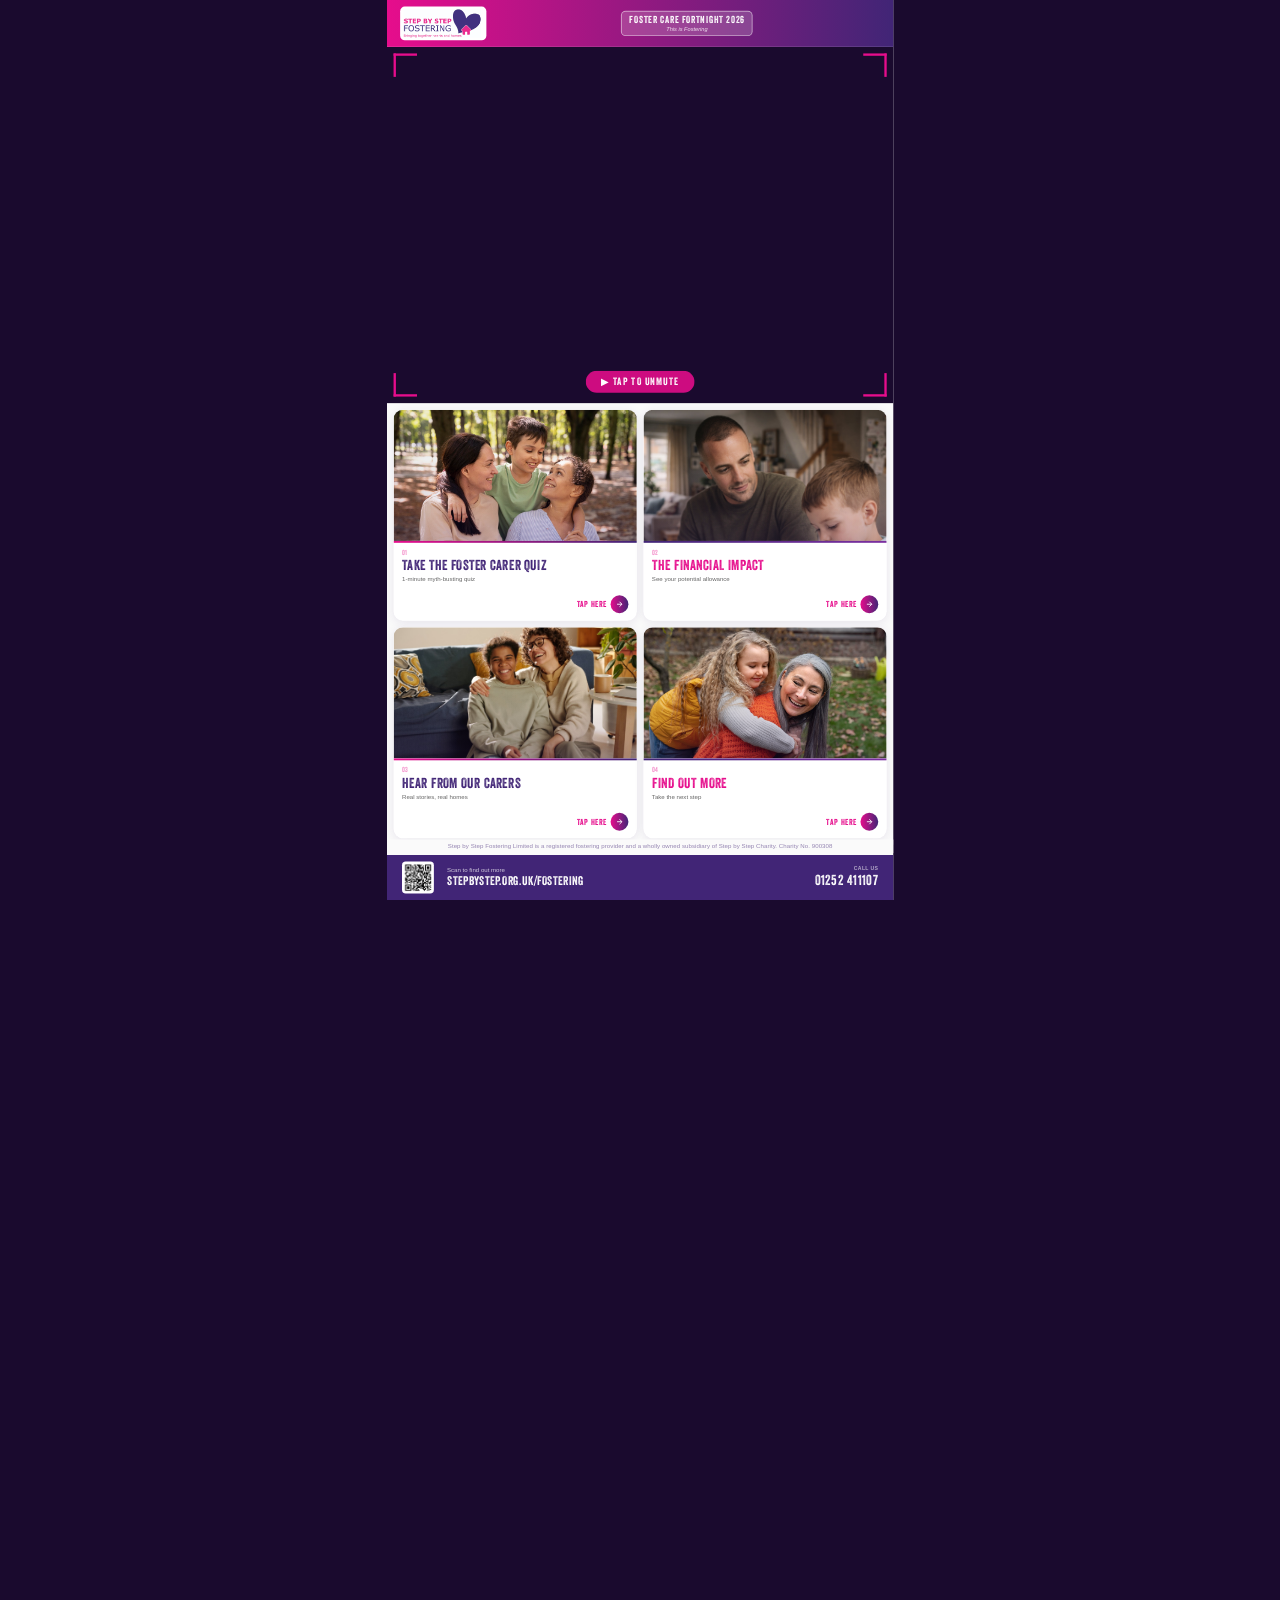
<file: FCF-2026.html>
<!DOCTYPE html>
<html lang="en">
<head>
<meta charset="UTF-8">
<meta name="viewport" content="width=1080">
<title>Step by Step Fostering — Foster Care Fortnight 2026</title>
<style>
  @font-face {
    font-family: 'Veneer';
    src: url('project/fonts/Veneer.otf') format('opentype');
    font-weight: normal;
    font-style: normal;
  }

  *, *::before, *::after { box-sizing: border-box; margin: 0; padding: 0; }

  :root {
    --purple:     #412576;
    --pink:       #e60d8c;
    --lime:       #b3d12b;
    --yellow:     #f4e600;
    --white:      #ffffff;
    --off-white:  #fafafa;
    --charcoal:   #2d2d2d;
    --gradient:   linear-gradient(135deg, #e60d8c 0%, #412576 100%);
    --gradient-h: linear-gradient(90deg, #e60d8c 0%, #412576 100%);
    --veneer: 'Veneer', Georgia, serif;
    --body:   Verdana, Geneva, Tahoma, sans-serif;
    --r-card: 20px;
    --r-btn:  9999px;
  }

  html, body {
    width: 1080px; height: 1920px;
    overflow: hidden;
    background: #1a0a2e;
    font-family: var(--body);
    color: var(--charcoal);
    -webkit-font-smoothing: antialiased;
  }

  #root {
    width: 1080px; height: 1920px;
    position: relative; overflow: hidden;
    transform-origin: top left;
    background: var(--off-white);
  }

  /* ── HEADER ── */
  .kiosk-header {
    position: absolute; top: 0; left: 0; right: 0;
    height: 100px;
    background: var(--gradient-h);
    display: flex; align-items: center;
    padding: 0 28px; gap: 16px; z-index: 100;
  }

  .logo-pill {
    background: white;
    border-radius: 10px;
    padding: 4px 12px 4px 8px;
    display: flex; align-items: center;
    height: 72px;
    flex-shrink: 0;
  }
  .logo-pill img { height: 60px; width: auto; display: block; }

  .fcf-badge {
    background: rgba(255,255,255,0.18);
    border: 2px solid rgba(255,255,255,0.5);
    border-radius: 10px;
    padding: 6px 16px;
    display: flex; flex-direction: column; align-items: center; gap: 0;
  }
  .badge-top {
    font-family: var(--veneer); font-size: 21px;
    letter-spacing: 0.07em; color: #fff;
    text-transform: uppercase; line-height: 1.1;
  }
  .badge-sub {
    font-family: var(--body); font-size: 12px;
    color: rgba(255,255,255,0.85); font-style: italic;
  }

  .header-spacer { flex: 1; }

  .back-btn {
    background: rgba(255,255,255,0.22);
    border: 2px solid rgba(255,255,255,0.5);
    border-radius: var(--r-btn);
    color: #fff; font-family: var(--body);
    font-size: 16px; font-weight: 700;
    padding: 10px 24px; cursor: pointer;
    transition: background 0.2s;
    display: none; align-items: center; gap: 8px;
    white-space: nowrap; flex-shrink: 0;
  }
  .back-btn:hover { background: rgba(255,255,255,0.34); }
  .back-btn.visible { display: flex; }

  /* Floating bottom-right back button */
  .back-float {
    position: absolute; right: 0; bottom: 60px;
    z-index: 200; display: none;
    flex-direction: column; align-items: flex-end;
    -webkit-tap-highlight-color: transparent;
  }
  .back-float.visible { display: flex; }
  .back-float-btn {
    background: var(--gradient-h);
    border: none; border-radius: 24px 0 0 24px;
    color: white; cursor: pointer;
    padding: 40px 20px 40px 28px;
    display: flex; flex-direction: column; align-items: center; gap: 16px;
    box-shadow: -6px 0 28px rgba(230,13,140,0.35);
    transition: padding-left 0.2s;
  }
  .back-float-btn:active { padding-left: 20px; }
  .back-float-btn svg { width: 44px; height: 44px; stroke: white; stroke-width: 2.5; fill: none; }
  .back-float-label {
    font-family: var(--veneer); font-size: 32px; color: white;
    text-transform: uppercase; letter-spacing: 0.08em;
    writing-mode: vertical-rl; transform: rotate(180deg);
  }

  /* ── FOOTER ── */
  .kiosk-footer {
    position: absolute; bottom: 0; left: 0; right: 0;
    height: 96px;
    background: var(--purple);
    display: flex; align-items: center;
    padding: 0 32px; gap: 28px; z-index: 100;
  }
  .footer-qr {
    width: 68px; height: 68px;
    background: white; border-radius: 8px;
    display: flex; align-items: center; justify-content: center;
    flex-shrink: 0; overflow: hidden;
    padding: 4px;
  }
  .footer-qr img { width: 60px; height: 60px; display: block; object-fit: contain; }
  .footer-text { flex: 1; }
  .footer-scan { font-family: var(--body); font-size: 13px; color: rgba(255,255,255,0.75); }
  .footer-url  { font-family: var(--veneer); font-size: 26px; color: #fff; letter-spacing: 0.04em; text-transform: uppercase; }
  .footer-phone { font-family: var(--veneer); font-size: 30px; color: #fff; letter-spacing: 0.04em; text-align: right; flex-shrink: 0; }
  .footer-phone span { display: block; font-family: var(--body); font-size: 11px; color: rgba(255,255,255,0.6); letter-spacing: 0.06em; text-transform: uppercase; font-weight: 700; margin-bottom: 1px; }

  /* Legal line — sits between footer and content */
  .footer-legal {
    position: absolute; bottom: 100px; left: 0; right: 0;
    text-align: center;
    font-family: var(--body); font-size: 13px;
    color: rgba(65,37,118,0.55);
    padding: 5px 36px; letter-spacing: 0.01em; line-height: 1.5;
    background: var(--off-white);
    z-index: 99;
  }

  /* ── ATTRACT MODE ── */
  #attract-mode {
    position: absolute; top: 100px; left: 0; right: 0; bottom: 118px;
    display: flex; flex-direction: column;
    transition: opacity 0.3s ease;
  }
  #attract-mode.hidden { opacity: 0; pointer-events: none; }

  .video-panel {
    flex: 0 0 760px;
    position: relative; background: #1a0a2e; overflow: hidden;
  }
  .video-placeholder {
    width: 100%; height: 100%;
    display: flex; flex-direction: column;
    align-items: center; justify-content: center;
    background: linear-gradient(160deg, #1a0a2e 0%, #2d1060 50%, #3d0d5e 100%);
    gap: 20px; cursor: pointer;
  }
  .play-icon {
    width: 110px; height: 110px;
    background: rgba(230,13,140,0.25);
    border: 4px solid rgba(230,13,140,0.7);
    border-radius: 50%;
    display: flex; align-items: center; justify-content: center;
  }
  .play-icon svg { width: 48px; height: 48px; fill: white; margin-left: 8px; }
  .video-label { font-family: var(--veneer); font-size: 34px; color: rgba(255,255,255,0.7); text-transform: uppercase; letter-spacing: 0.08em; text-align: center; line-height: 1.2; }
  .video-sub   { font-family: var(--body); font-size: 16px; color: rgba(255,255,255,0.45); text-align: center; }

  .corner-bracket { position: absolute; width: 50px; height: 50px; border-color: var(--pink); border-style: solid; border-width: 0; pointer-events: none; z-index: 10; }
  .corner-bracket.tl { top: 14px; left: 14px; border-top-width: 5px; border-left-width: 5px; }
  .corner-bracket.tr { top: 14px; right: 14px; border-top-width: 5px; border-right-width: 5px; }
  .corner-bracket.bl { bottom: 14px; left: 14px; border-bottom-width: 5px; border-left-width: 5px; }
  .corner-bracket.br { bottom: 14px; right: 14px; border-bottom-width: 5px; border-right-width: 5px; }

  .tap-prompt {
    position: absolute; bottom: 22px; left: 50%; transform: translateX(-50%);
    background: rgba(230,13,140,0.88); color: white;
    font-family: var(--veneer); font-size: 22px; letter-spacing: 0.1em; text-transform: uppercase;
    padding: 10px 32px; border-radius: var(--r-btn);
    pointer-events: none; z-index: 13;
    animation: pulsePrompt 2.4s ease-in-out infinite;
  }
  @keyframes pulsePrompt {
    0%,100% { opacity: 0.85; transform: translateX(-50%) scale(1); }
    50%      { opacity: 1;    transform: translateX(-50%) scale(1.04); }
  }

  /* Attract cards */
  .attract-tabs {
    flex: 1;
    display: grid; grid-template-columns: 1fr 1fr; grid-template-rows: 1fr 1fr;
    gap: 14px; padding: 14px;
    background: var(--off-white);
  }

  .attract-card {
    background: white; border-radius: var(--r-card);
    display: flex; flex-direction: column;
    cursor: pointer; overflow: hidden;
    box-shadow: 0 4px 20px rgba(65,37,118,0.10);
    transition: transform 0.18s ease, box-shadow 0.18s ease;
    -webkit-tap-highlight-color: transparent;
    position: relative;
  }
  .attract-card:active { transform: scale(0.97); }

  .card-photo {
    height: 280px; overflow: hidden; flex-shrink: 0;
    position: relative;
  }
  .card-photo img {
    width: 100%; height: 100%; object-fit: cover; object-position: center top;
    display: block;
  }
  .card-photo::after {
    content: '';
    position: absolute; inset: 0;
    background: linear-gradient(to bottom, transparent 40%, rgba(65,37,118,0.18) 100%);
  }

  .card-content {
    padding: 14px 18px 16px;
    display: flex; flex-direction: column; flex: 1;
    position: relative;
  }
  .card-content::before {
    content: '';
    position: absolute; top: 0; left: 0; right: 0; height: 4px;
    background: var(--gradient-h);
  }
  .attract-card:nth-child(2) .card-content::before,
  .attract-card:nth-child(4) .card-content::before {
    background: linear-gradient(90deg, var(--purple) 0%, #7b2fa0 100%);
  }

  .card-num { font-family: var(--veneer); font-size: 15px; color: rgba(230,13,140,0.45); letter-spacing: 0.08em; text-transform: uppercase; margin-bottom: 3px; }
  .attract-card:nth-child(1) .card-title,
  .attract-card:nth-child(3) .card-title { color: var(--purple); }
  .attract-card:nth-child(2) .card-title,
  .attract-card:nth-child(4) .card-title { color: var(--pink); }

  .card-title { font-family: var(--veneer); font-size: 30px; text-transform: uppercase; letter-spacing: 0.02em; line-height: 1.05; margin-bottom: 5px; }
  .card-sub   { font-family: var(--body); font-size: 13px; color: #666; line-height: 1.35; flex: 1; }

  .card-arrow {
    align-self: flex-end; margin-top: 8px;
    display: flex; align-items: center; gap: 8px;
  }
  .card-arrow-tap { font-family: var(--veneer); font-size: 18px; letter-spacing: 0.06em; text-transform: uppercase; color: var(--pink); }
  .card-arrow-circle {
    width: 38px; height: 38px;
    background: var(--gradient-h);
    border-radius: 50%;
    display: flex; align-items: center; justify-content: center;
    flex-shrink: 0;
  }
  .card-arrow svg { width: 18px; height: 18px; stroke: white; stroke-width: 2.5; fill: none; }

  /* ── ACTIVE MODE ── */
  #active-mode {
    position: absolute; top: 100px; left: 0; right: 0; bottom: 118px;
    display: flex; flex-direction: column;
    opacity: 0; pointer-events: none;
    transition: opacity 0.3s ease;
  }
  #active-mode.visible { opacity: 1; pointer-events: all; }

  .tab-nav {
    height: 108px; background: white;
    border-bottom: 2px solid rgba(65,37,118,0.08);
    display: flex; align-items: center;
    padding: 0 16px; gap: 10px; flex-shrink: 0;
  }
  .tab-pill {
    flex: 1; height: 70px; border-radius: var(--r-btn);
    border: 2.5px solid rgba(65,37,118,0.2);
    background: transparent;
    font-family: var(--veneer); font-size: 18px; letter-spacing: 0.04em; text-transform: uppercase;
    color: var(--purple); cursor: pointer;
    transition: all 0.2s ease;
    display: flex; align-items: center; justify-content: center;
    text-align: center; padding: 0 10px; line-height: 1.15;
    -webkit-tap-highlight-color: transparent;
  }
  .tab-pill:active { transform: scale(0.96); }
  .tab-pill.active { background: var(--gradient-h); border-color: transparent; color: white; box-shadow: 0 4px 16px rgba(230,13,140,0.35); }

  .content-area {
    flex: 1; overflow-y: auto; overflow-x: hidden;
    -webkit-overflow-scrolling: touch; scroll-behavior: smooth;
    padding: 36px 32px; position: relative;
  }
  .content-area::-webkit-scrollbar { width: 6px; }
  .content-area::-webkit-scrollbar-thumb { background: rgba(65,37,118,0.2); border-radius: 9999px; }

  .section-panel { display: none; animation: fadeIn 0.25s ease; }
  .section-panel.active { display: block; }

  @keyframes fadeIn { from { opacity: 0; transform: translateY(12px); } to { opacity: 1; transform: translateY(0); } }

  /* ── SHARED TYPOGRAPHY ── */
  .section-h1 { font-family: var(--veneer); font-size: 62px; color: var(--purple); text-transform: uppercase; letter-spacing: 0.02em; line-height: 1; margin-bottom: 6px; }
  .section-intro { font-family: var(--body); font-size: 18px; color: #555; margin-bottom: 32px; line-height: 1.5; }

  .btn-primary {
    background: var(--gradient-h); color: white; border: none;
    border-radius: var(--r-btn); font-family: var(--veneer);
    font-size: 26px; letter-spacing: 0.06em; text-transform: uppercase;
    padding: 16px 48px; cursor: pointer;
    transition: all 0.18s ease; display: inline-flex; align-items: center; gap: 12px;
    box-shadow: 0 4px 16px rgba(230,13,140,0.3);
    -webkit-tap-highlight-color: transparent; min-height: 70px;
  }
  .btn-primary:active { transform: scale(0.97); box-shadow: none; }

  .btn-secondary {
    background: transparent; color: var(--purple);
    border: 3px solid var(--purple); border-radius: var(--r-btn);
    font-family: var(--veneer); font-size: 24px; letter-spacing: 0.05em; text-transform: uppercase;
    padding: 14px 40px; cursor: pointer; transition: all 0.18s ease;
    display: inline-flex; align-items: center; gap: 10px; min-height: 70px;
    -webkit-tap-highlight-color: transparent;
  }
  .btn-secondary:active { transform: scale(0.97); }
  .btn-secondary:hover  { background: rgba(65,37,118,0.06); }

  /* ─────────────────────────────
     SECTION 1 — QUIZ (ACCORDION)
  ───────────────────────────── */
  .quiz-header-row {
    display: flex; align-items: center; justify-content: space-between;
    margin-bottom: 24px;
  }
  .quiz-progress {
    display: flex; gap: 7px; flex: 1; margin-right: 20px;
  }
  .quiz-progress .dot {
    flex: 1; height: 6px;
    background: rgba(65,37,118,0.15); border-radius: 9999px;
    transition: background 0.3s;
  }
  .quiz-progress .dot.done    { background: var(--pink); }
  .quiz-progress .dot.current { background: var(--purple); }
  .quiz-q-count { font-family: var(--body); font-size: 13px; font-weight: 700; color: var(--pink); text-transform: uppercase; letter-spacing: 0.08em; white-space: nowrap; }

  /* Accordion stack */
  .quiz-stack { display: flex; flex-direction: column; gap: 12px; }

  .quiz-item {
    background: white; border-radius: 14px;
    overflow: hidden;
    box-shadow: 0 2px 10px rgba(65,37,118,0.08);
    transition: all 0.35s ease;
  }

  .quiz-item-collapsed {
    display: flex; align-items: center; gap: 14px;
    padding: 16px 20px;
  }
  .qi-badge {
    width: 36px; height: 36px; border-radius: 50%;
    display: flex; align-items: center; justify-content: center;
    flex-shrink: 0;
  }
  .qi-badge.correct { background: var(--lime); }
  .qi-badge.wrong   { background: var(--pink); }
  .qi-badge svg { width: 18px; height: 18px; stroke: white; stroke-width: 3; fill: none; }
  .qi-statement-short {
    font-family: var(--body); font-size: 15px; color: #666;
    font-style: italic; flex: 1; line-height: 1.3;
    white-space: nowrap; overflow: hidden; text-overflow: ellipsis;
  }
  .qi-answer-tag {
    font-family: var(--veneer); font-size: 18px; letter-spacing: 0.06em;
    text-transform: uppercase; flex-shrink: 0; padding: 4px 14px;
    border-radius: 9999px;
  }
  .qi-answer-tag.true-tag  { background: rgba(179,209,43,0.2); color: #3a5800; }
  .qi-answer-tag.false-tag { background: rgba(230,13,140,0.1); color: var(--pink); }

  /* Active question */
  .quiz-active-card {
    background: white; border-radius: 16px;
    padding: 40px 44px 36px;
    box-shadow: 0 6px 28px rgba(65,37,118,0.13);
    position: relative; overflow: hidden;
  }
  .quiz-active-card::before {
    content: ''; position: absolute; top: 0; left: 0; right: 0; height: 5px;
    background: var(--gradient-h);
  }

  .q-label { font-family: var(--body); font-size: 13px; font-weight: 700; text-transform: uppercase; letter-spacing: 0.1em; color: var(--pink); margin-bottom: 16px; }
  .q-statement { font-family: var(--veneer); font-size: 52px; color: var(--purple); text-transform: uppercase; letter-spacing: 0.02em; line-height: 1.05; margin-bottom: 40px; }

  .quiz-buttons { display: flex; gap: 18px; margin-bottom: 28px; }
  .quiz-btn {
    flex: 1; height: 100px; border-radius: 14px; border: 3px solid transparent;
    font-family: var(--veneer); font-size: 42px; letter-spacing: 0.06em; text-transform: uppercase;
    cursor: pointer; transition: all 0.18s ease;
    display: flex; align-items: center; justify-content: center; gap: 12px;
    -webkit-tap-highlight-color: transparent;
  }
  .quiz-btn:active { transform: scale(0.97); }
  .quiz-btn.true-btn  { background: rgba(177,209,43,0.12); border-color: var(--lime); color: #4a6b00; }
  .quiz-btn.false-btn { background: rgba(230,13,140,0.08); border-color: var(--pink); color: var(--pink); }
  .quiz-btn.correct { background: var(--lime); border-color: var(--lime); color: #2a3d00; box-shadow: 0 4px 20px rgba(179,209,43,0.5); }
  .quiz-btn.wrong   { background: rgba(230,13,140,0.08); border-color: var(--pink); color: var(--pink); opacity: 0.4; }

  .quiz-reveal {
    background: linear-gradient(135deg, rgba(65,37,118,0.05) 0%, rgba(230,13,140,0.05) 100%);
    border-left: 5px solid var(--pink); border-radius: 0 12px 12px 0;
    padding: 18px 24px; margin-bottom: 24px;
    display: none; animation: fadeIn 0.3s ease;
  }
  .quiz-reveal.visible { display: block; }
  .reveal-badge { display: inline-flex; align-items: center; gap: 8px; font-family: var(--veneer); font-size: 24px; text-transform: uppercase; letter-spacing: 0.06em; margin-bottom: 8px; }
  .reveal-badge.correct-badge { color: #3a5800; }
  .reveal-badge.wrong-badge   { color: var(--pink); }
  .quiz-reveal p { font-family: var(--body); font-size: 17px; color: var(--charcoal); line-height: 1.5; margin: 0; }

  .quiz-nav { display: flex; justify-content: flex-end; margin-top: 8px; }

  /* Quiz end */
  .quiz-end { display: none; flex-direction: column; align-items: center; text-align: center; padding: 16px 0 40px; gap: 20px; animation: fadeIn 0.35s ease; }
  .quiz-end.visible { display: flex; }
  .end-splash { width: 140px; height: 140px; background: var(--gradient-h); border-radius: 50%; display: flex; align-items: center; justify-content: center; box-shadow: 0 8px 36px rgba(230,13,140,0.35); }
  .end-splash svg { width: 90px; height: 90px; }
  .quiz-end h2 { font-family: var(--veneer); font-size: 66px; color: var(--purple); text-transform: uppercase; letter-spacing: 0.02em; line-height: 1; }
  .quiz-end > p { font-family: var(--body); font-size: 20px; color: #555; line-height: 1.5; max-width: 660px; }
  .end-ctas { display: flex; flex-direction: column; gap: 14px; width: 100%; max-width: 620px; margin-top: 6px; }
  .quiz-end .sl-panel { background: rgba(65,37,118,0.06); border: 2px solid rgba(65,37,118,0.2); border-radius: var(--r-card); padding: 20px 24px; text-align: left; display: none; animation: fadeIn 0.3s ease; }
  .quiz-end .sl-panel.visible { display: block; }
  .quiz-end .sl-panel h4 { font-family: var(--veneer); font-size: 26px; color: var(--purple); text-transform: uppercase; margin-bottom: 6px; }
  .quiz-end .sl-panel p  { font-size: 15px; margin: 0; max-width: none; }

  /* ─────────────────────────────
     SECTION 2 — CALCULATOR
  ───────────────────────────── */
  .calc-group { margin-bottom: 30px; }
  .calc-group label { display: block; font-family: var(--body); font-size: 13px; font-weight: 700; text-transform: uppercase; letter-spacing: 0.1em; color: var(--purple); margin-bottom: 12px; }
  .calc-btn-row { display: flex; gap: 12px; }
  .calc-btn {
    flex: 1; height: 92px; border-radius: 14px;
    border: 3px solid rgba(65,37,118,0.2); background: white;
    font-family: var(--veneer); font-size: 34px; letter-spacing: 0.04em; text-transform: uppercase;
    color: var(--purple); cursor: pointer; transition: all 0.18s ease;
    display: flex; align-items: center; justify-content: center;
    -webkit-tap-highlight-color: transparent;
    box-shadow: 0 2px 10px rgba(65,37,118,0.07);
  }
  .calc-btn.type-btn { font-size: 20px; flex-direction: column; gap: 3px; line-height: 1.2; padding: 10px; text-align: center; }
  .calc-btn.type-btn span { font-family: var(--body); font-size: 12px; color: #888; text-transform: none; letter-spacing: 0; font-weight: 400; }
  .calc-btn:active { transform: scale(0.97); }
  .calc-btn.selected { background: var(--gradient-h); border-color: transparent; color: white; box-shadow: 0 4px 16px rgba(230,13,140,0.3); }
  .calc-btn.selected span { color: rgba(255,255,255,0.75); }

  .calc-output {
    background: linear-gradient(135deg, var(--purple) 0%, #6b1e8f 100%);
    border-radius: var(--r-card); padding: 40px 44px; margin-top: 30px;
    position: relative; overflow: hidden; min-height: 260px;
    display: flex; flex-direction: column; justify-content: center;
  }
  .output-dots { position: absolute; top: -20px; right: -20px; width: 170px; height: 170px; background-image: url('project/assets/dots-pink.png'); background-size: contain; background-repeat: no-repeat; opacity: 0.2; pointer-events: none; }
  .output-label { font-family: var(--body); font-size: 12px; font-weight: 700; text-transform: uppercase; letter-spacing: 0.12em; color: rgba(255,255,255,0.6); margin-bottom: 8px; }
  .output-amount { font-family: var(--veneer); font-size: 92px; color: white; letter-spacing: 0.01em; line-height: 1; margin-bottom: 4px; }
  .output-amount .output-per { font-size: 34px; color: rgba(255,255,255,0.6); margin-left: 6px; }
  .output-grid { display: grid; grid-template-columns: 1fr 1fr; gap: 14px; margin-top: 20px; padding-top: 20px; border-top: 1px solid rgba(255,255,255,0.2); }
  .oi-label { font-family: var(--body); font-size: 11px; color: rgba(255,255,255,0.55); text-transform: uppercase; letter-spacing: 0.08em; margin-bottom: 3px; }
  .oi-value { font-family: var(--veneer); font-size: 40px; color: white; letter-spacing: 0.02em; }
  .output-context { margin-top: 18px; font-family: var(--body); font-size: 14px; color: rgba(255,255,255,0.65); line-height: 1.5; }
  .output-empty { font-family: var(--veneer); font-size: 32px; color: rgba(255,255,255,0.35); text-transform: uppercase; letter-spacing: 0.06em; text-align: center; }
  .output-small-print { margin-top: 14px; font-family: var(--body); font-size: 11px; color: rgba(255,255,255,0.4); line-height: 1.5; }
  .calc-cta { margin-top: 28px; }

  /* ─────────────────────────────
     SECTION 3 — CARER STORIES
  ───────────────────────────── */
  .stories-grid { display: grid; grid-template-columns: 1fr 1fr; gap: 16px; }
  .story-tile { background: white; border-radius: var(--r-card); overflow: hidden; box-shadow: 0 4px 20px rgba(65,37,118,0.10); display: flex; flex-direction: column; }
  .tile-photo { height: 300px; overflow: hidden; position: relative; flex-shrink: 0; }
  .tile-photo img { width: 100%; height: 100%; object-fit: cover; object-position: center top; display: block; }
  .tile-photo-placeholder {
    height: 180px; flex-shrink: 0;
    display: flex; align-items: center; justify-content: center;
    font-family: var(--veneer); font-size: 48px; color: white;
  }
  .story-tile:nth-child(1) .tile-photo-placeholder { background: var(--gradient-h); }
  .story-tile:nth-child(2) .tile-photo-placeholder { background: linear-gradient(135deg, var(--purple), #6b1e8f); }
  .story-tile:nth-child(3) .tile-photo-placeholder { background: linear-gradient(135deg, #e60d8c, #c1006e); }
  .story-tile:nth-child(4) .tile-photo-placeholder { background: linear-gradient(135deg, var(--purple), var(--pink)); }

  .tile-top { height: 5px; background: var(--gradient-h); flex-shrink: 0; }
  .story-tile:nth-child(even) .tile-top { background: linear-gradient(90deg, var(--purple) 0%, #7b2fa0 100%); }
  .tile-body { padding: 14px 20px 22px; display: flex; flex-direction: column; flex: 1; }
  .tile-name { font-family: var(--body); font-size: 12px; font-weight: 700; color: var(--pink); text-transform: uppercase; letter-spacing: 0.08em; margin-bottom: 8px; text-align: center; }
  .tile-quote { font-family: var(--body); font-size: 15px; color: var(--charcoal); line-height: 1.5; text-align: center; font-style: italic; }
  .tile-quote::before { content: '\201C'; }
  .tile-quote::after  { content: '\201D'; }
  .stories-cta { margin-top: 28px; display: flex; justify-content: center; }

  /* ─────────────────────────────
     SECTION 4 — FIND OUT MORE
  ───────────────────────────── */
  .contact-cards { display: flex; flex-direction: column; gap: 14px; }
  .contact-card { background: white; border-radius: var(--r-card); overflow: hidden; box-shadow: 0 4px 20px rgba(65,37,118,0.10); }
  .cc-header { padding: 22px 26px 18px; cursor: pointer; display: flex; align-items: flex-start; gap: 16px; -webkit-tap-highlight-color: transparent; }
  .cc-icon { width: 52px; height: 52px; border-radius: 10px; display: flex; align-items: center; justify-content: center; flex-shrink: 0; }
  .cc-icon svg { width: 26px; height: 26px; stroke: white; stroke-width: 2; fill: none; }
  .contact-card:nth-child(1) .cc-icon { background: linear-gradient(135deg, #e60d8c, #c1006e); }
  .contact-card:nth-child(2) .cc-icon { background: linear-gradient(135deg, var(--purple), #6b1e8f); }
  .contact-card:nth-child(3) .cc-icon { background: linear-gradient(135deg, #412576, #e60d8c); }
  .contact-card:nth-child(4) .cc-icon { background: linear-gradient(135deg, var(--purple), var(--pink)); }
  .cc-text { flex: 1; }
  .cc-title { font-family: var(--veneer); font-size: 29px; color: var(--purple); text-transform: uppercase; letter-spacing: 0.03em; line-height: 1; margin-bottom: 4px; }
  .cc-sub   { font-family: var(--body); font-size: 15px; color: #666; line-height: 1.4; font-style: italic; }
  .cc-expand { width: 42px; height: 42px; border-radius: 50%; border: 2.5px solid rgba(65,37,118,0.2); display: flex; align-items: center; justify-content: center; flex-shrink: 0; margin-top: 2px; transition: all 0.2s; }
  .cc-expand svg { width: 17px; height: 17px; stroke: var(--purple); stroke-width: 2.5; fill: none; transition: transform 0.25s; }
  .contact-card.open .cc-expand { background: var(--gradient-h); border-color: transparent; }
  .contact-card.open .cc-expand svg { stroke: white; transform: rotate(180deg); }
  .cc-body { display: none; padding: 0 26px 26px; animation: fadeIn 0.25s ease; border-top: 1px solid rgba(65,37,118,0.08); margin: 0 16px; padding-top: 20px; }
  .contact-card.open .cc-body { display: block; }

  .form-row { display: flex; gap: 14px; margin-bottom: 14px; }
  .form-field { flex: 1; display: flex; flex-direction: column; gap: 6px; }
  .form-field label { font-family: var(--body); font-size: 12px; font-weight: 700; text-transform: uppercase; letter-spacing: 0.08em; color: var(--purple); }
  .form-field input { height: 68px; border: 2.5px solid rgba(65,37,118,0.2); border-radius: 10px; padding: 0 18px; font-family: var(--body); font-size: 17px; color: var(--charcoal); background: var(--off-white); outline: none; transition: border-color 0.2s; -webkit-appearance: none; }
  .form-field input:focus { border-color: var(--pink); background: white; }
  .form-field input::placeholder { color: #aaa; }

  .time-buttons { display: flex; gap: 10px; }
  .time-btn { flex: 1; height: 68px; border: 2.5px solid rgba(65,37,118,0.2); border-radius: 10px; background: var(--off-white); font-family: var(--veneer); font-size: 22px; letter-spacing: 0.04em; text-transform: uppercase; color: var(--purple); cursor: pointer; transition: all 0.18s ease; -webkit-tap-highlight-color: transparent; }
  .time-btn:active { transform: scale(0.97); }
  .time-btn.selected { background: var(--gradient-h); border-color: transparent; color: white; box-shadow: 0 3px 12px rgba(230,13,140,0.3); }

  .form-submit { margin-top: 18px; }

  .optin-row {
    display: flex; align-items: flex-start; gap: 14px;
    margin: 14px 0 4px; cursor: pointer;
    -webkit-tap-highlight-color: transparent;
  }
  .optin-row input[type="checkbox"] { display: none; }
  .optin-box {
    width: 36px; height: 36px; flex-shrink: 0; border-radius: 8px;
    border: 2.5px solid rgba(65,37,118,0.3); background: var(--off-white);
    display: flex; align-items: center; justify-content: center;
    transition: all 0.18s; margin-top: 2px;
  }
  .optin-box svg { display: none; width: 20px; height: 20px; stroke: white; stroke-width: 3; fill: none; }
  .optin-row.checked .optin-box { background: var(--gradient-h); border-color: transparent; }
  .optin-row.checked .optin-box svg { display: block; }
  .optin-text { font-family: var(--body); font-size: 14px; color: #555; line-height: 1.5; }

  .confirm-msg { display: none; background: linear-gradient(135deg, rgba(177,209,43,0.15) 0%, rgba(65,37,118,0.08) 100%); border: 2px solid var(--lime); border-radius: 12px; padding: 20px 24px; animation: fadeIn 0.3s ease; gap: 14px; align-items: flex-start; }
  .confirm-msg.visible { display: flex; }
  .confirm-msg svg { width: 32px; height: 32px; stroke: #4a6b00; stroke-width: 2.5; fill: none; flex-shrink: 0; margin-top: 2px; }
  .confirm-text { font-family: var(--body); font-size: 17px; color: #2d3d00; line-height: 1.5; }
  .confirm-text strong { display: block; font-size: 18px; margin-bottom: 3px; color: #1a2800; }

  .coffee-dates { display: flex; flex-direction: column; gap: 8px; margin-bottom: 16px; }
  .coffee-date { display: flex; align-items: center; gap: 14px; background: var(--off-white); border: 2px solid rgba(65,37,118,0.12); border-radius: 10px; padding: 14px 18px; cursor: pointer; transition: all 0.18s; -webkit-tap-highlight-color: transparent; }
  .coffee-date:hover, .coffee-date.selected { border-color: var(--pink); background: rgba(230,13,140,0.05); }
  .coffee-date:active { transform: scale(0.98); }
  .cd-date     { font-family: var(--veneer); font-size: 22px; color: var(--purple); text-transform: uppercase; letter-spacing: 0.04em; min-width: 150px; }
  .cd-location { font-family: var(--body); font-size: 14px; color: #666; flex: 1; }
  .cd-time     { font-family: var(--body); font-size: 13px; color: var(--pink); font-weight: 700; margin-left: auto; }

  /* Online sessions */
  .online-sessions { display: flex; flex-direction: column; gap: 8px; margin-bottom: 16px; }
  .online-session { display: flex; align-items: center; gap: 14px; background: rgba(65,37,118,0.04); border: 2px solid rgba(65,37,118,0.14); border-radius: 10px; padding: 14px 18px; cursor: pointer; transition: all 0.18s; -webkit-tap-highlight-color: transparent; }
  .online-session:hover, .online-session.selected { border-color: var(--purple); background: rgba(65,37,118,0.09); }
  .os-date     { font-family: var(--veneer); font-size: 22px; color: var(--purple); text-transform: uppercase; letter-spacing: 0.04em; min-width: 150px; }
  .os-label    { font-family: var(--body); font-size: 14px; color: #666; flex: 1; }
  .os-time     { font-family: var(--body); font-size: 13px; color: var(--purple); font-weight: 700; margin-left: auto; }

  /* ── IDLE OVERLAY ── */
  #idle-overlay {
    position: fixed; inset: 0;
    background: rgba(65,37,118,0.93); z-index: 999;
    display: flex; flex-direction: column; align-items: center; justify-content: center;
    opacity: 0; pointer-events: none; transition: opacity 0.4s ease; gap: 28px;
  }
  #idle-overlay.visible { opacity: 1; pointer-events: all; }
  #idle-overlay .idle-logo { height: 72px; filter: brightness(0) invert(1); }
  .idle-msg { font-family: var(--veneer); font-size: 50px; color: white; text-transform: uppercase; letter-spacing: 0.06em; text-align: center; }
  .idle-sub { font-family: var(--body); font-size: 18px; color: rgba(255,255,255,0.6); text-align: center; }
  .idle-ring { width: 110px; height: 110px; position: relative; }
  .idle-ring svg { width: 110px; height: 110px; transform: rotate(-90deg); }
  .ring-bg   { fill: none; stroke: rgba(255,255,255,0.15); stroke-width: 8; }
  .ring-fill { fill: none; stroke: var(--pink); stroke-width: 8; stroke-linecap: round; stroke-dasharray: 314; stroke-dashoffset: 0; transition: stroke-dashoffset 1s linear; }
  .ring-num  { position: absolute; inset: 0; display: flex; align-items: center; justify-content: center; font-family: var(--veneer); font-size: 44px; color: white; }
</style>
</head>
<body>
<div id="root">

  <!-- HEADER -->
  <header class="kiosk-header">
    <div class="logo-pill" onclick="goToAttract()" style="cursor:pointer;">
      <img src="project/assets/logo-fostering.jpg" alt="Step by Step Fostering">
    </div>
    <div class="header-spacer"></div>
    <div class="fcf-badge">
      <span class="badge-top">Foster Care Fortnight 2026</span>
      <span class="badge-sub">This is Fostering</span>
    </div>
    <div class="header-spacer"></div>
    <button class="back-btn" id="back-btn" onclick="goToAttract()">
      <svg viewBox="0 0 24 24" width="17" height="17" stroke="currentColor" stroke-width="2.5" fill="none"><polyline points="15,18 9,12 15,6"></polyline></svg>
      Back
    </button>
  </header>

  <!-- ATTRACT MODE -->
  <div id="attract-mode">

    <div class="video-panel">
      <div class="corner-bracket tl"></div>
      <div class="corner-bracket tr"></div>
      <div class="corner-bracket bl"></div>
      <div class="corner-bracket br"></div>
      <iframe id="yt-iframe" src="https://www.youtube.com/embed/EOEh3yeEgz4?autoplay=1&mute=1&loop=1&playlist=EOEh3yeEgz4&controls=0&rel=0" allow="autoplay; encrypted-media" allowfullscreen style="width:100%;height:100%;border:none;display:block;"></iframe>
      <div id="video-overlay" style="position:absolute;top:0;left:0;right:0;bottom:0;z-index:12;cursor:pointer;"></div>
      <div class="tap-prompt" id="tap-prompt">&#9654; TAP TO UNMUTE</div>
    </div>

    <div class="attract-tabs">

      <div class="attract-card" onclick="activateSection(0)">
        <div class="card-photo">
          <img src="project/assets/photo-can-i-foster.jpg" alt="Could you foster?">
        </div>
        <div class="card-content">
          <div class="card-num">01</div>
          <div class="card-title">Take the Foster Carer Quiz</div>
          <div class="card-sub">1-minute myth-busting quiz</div>
          <div class="card-arrow">
            <span class="card-arrow-tap">Tap here</span>
            <div class="card-arrow-circle">
              <svg viewBox="0 0 24 24"><line x1="5" y1="12" x2="19" y2="12"/><polyline points="12,5 19,12 12,19"/></svg>
            </div>
          </div>
        </div>
      </div>

      <div class="attract-card" onclick="activateSection(1)">
        <div class="card-photo">
          <img src="project/assets/photo-luke-child.jpg" alt="Fostering allowance">
        </div>
        <div class="card-content">
          <div class="card-num">02</div>
          <div class="card-title">The Financial Impact</div>
          <div class="card-sub">See your potential allowance</div>
          <div class="card-arrow">
            <span class="card-arrow-tap">Tap here</span>
            <div class="card-arrow-circle">
              <svg viewBox="0 0 24 24"><line x1="5" y1="12" x2="19" y2="12"/><polyline points="12,5 19,12 12,19"/></svg>
            </div>
          </div>
        </div>
      </div>

      <div class="attract-card" onclick="activateSection(2)">
        <div class="card-photo">
          <img src="project/assets/photo-mum-daughter.jpg" alt="Hear from carers">
        </div>
        <div class="card-content">
          <div class="card-num">03</div>
          <div class="card-title">Hear From Our Carers</div>
          <div class="card-sub">Real stories, real homes</div>
          <div class="card-arrow">
            <span class="card-arrow-tap">Tap here</span>
            <div class="card-arrow-circle">
              <svg viewBox="0 0 24 24"><line x1="5" y1="12" x2="19" y2="12"/><polyline points="12,5 19,12 12,19"/></svg>
            </div>
          </div>
        </div>
      </div>

      <div class="attract-card" onclick="activateSection(3)">
        <div class="card-photo">
          <img src="project/assets/photo-foster-hug.jpg" alt="Find out more">
        </div>
        <div class="card-content">
          <div class="card-num">04</div>
          <div class="card-title">Find Out More</div>
          <div class="card-sub">Take the next step</div>
          <div class="card-arrow">
            <span class="card-arrow-tap">Tap here</span>
            <div class="card-arrow-circle">
              <svg viewBox="0 0 24 24"><line x1="5" y1="12" x2="19" y2="12"/><polyline points="12,5 19,12 12,19"/></svg>
            </div>
          </div>
        </div>
      </div>

    </div>
  </div>

  <!-- ACTIVE MODE -->
  <div id="active-mode">

    <div class="back-float" id="back-float">
      <button class="back-float-btn" onclick="goToAttract()">
        <svg viewBox="0 0 24 24"><polyline points="9,18 15,12 9,6"/></svg>
        <span class="back-float-label">Back</span>
      </button>
    </div>

    <nav class="tab-nav">
      <button class="tab-pill" onclick="activateSection(0)">Take the Quiz</button>
      <button class="tab-pill" onclick="activateSection(1)">The Financial Impact</button>
      <button class="tab-pill" onclick="activateSection(2)">Hear From Our Carers</button>
      <button class="tab-pill" onclick="activateSection(3)">Find Out More</button>
    </nav>

    <div class="content-area" id="content-area">

      <!-- SECTION 1: QUIZ -->
      <div class="section-panel" id="section-0">
        <h1 class="section-h1">Take the Foster Carer Quiz</h1>
        <p class="section-intro">Eight quick statements — tap True or False. Each one tackles a myth that stops people enquiring.</p>

        <div class="quiz-header-row">
          <div class="quiz-progress" id="quiz-progress"></div>
          <div class="quiz-q-count" id="quiz-q-count">1 of 8</div>
        </div>

        <div class="quiz-stack" id="quiz-stack"></div>

        <div class="quiz-active-card" id="quiz-card">
          <div class="q-label" id="q-label">Question 1 of 8</div>
          <div class="q-statement" id="q-statement">Loading...</div>
          <div class="quiz-buttons">
            <button class="quiz-btn true-btn" id="btn-true" onclick="answerQuiz(true)">
              <svg viewBox="0 0 24 24" width="26" height="26" stroke="currentColor" stroke-width="3" fill="none"><polyline points="20,6 9,17 4,12"/></svg>
              True
            </button>
            <button class="quiz-btn false-btn" id="btn-false" onclick="answerQuiz(false)">
              <svg viewBox="0 0 24 24" width="26" height="26" stroke="currentColor" stroke-width="3" fill="none"><line x1="18" y1="6" x2="6" y2="18"/><line x1="6" y1="6" x2="18" y2="18"/></svg>
              False
            </button>
          </div>
          <div class="quiz-reveal" id="quiz-reveal">
            <div class="reveal-badge" id="reveal-badge"></div>
            <p id="reveal-text"></p>
          </div>
          <div class="quiz-nav">
            <button class="btn-primary" id="quiz-next-btn" onclick="nextQuestion()" style="display:none">
              Next <svg viewBox="0 0 24 24" width="20" height="20" stroke="currentColor" stroke-width="2.5" fill="none"><line x1="5" y1="12" x2="19" y2="12"/><polyline points="12,5 19,12 12,19"/></svg>
            </button>
          </div>
        </div>

        <div class="quiz-end" id="quiz-end">
          <div class="end-splash">
            <svg viewBox="0 0 100 100" xmlns="http://www.w3.org/2000/svg">
              <!-- Purple heart -->
              <path d="M50 82 C50 82 12 58 12 34 C12 22 21 14 32 14 C39 14 45 18 50 24 C55 18 61 14 68 14 C79 14 88 22 88 34 C88 58 50 82 50 82Z" fill="#412576"/>
              <!-- White border house -->
              <polygon points="50,44 32,56 68,56" fill="white"/>
              <rect x="33" y="55" width="34" height="24" rx="2" fill="white"/>
              <!-- Pink house -->
              <polygon points="50,47 35,57 65,57" fill="#e60d8c"/>
              <rect x="36" y="56" width="28" height="21" rx="1" fill="#e60d8c"/>
              <!-- White door -->
              <rect x="44" y="66" width="12" height="11" rx="1" fill="white"/>
            </svg>
          </div>
          <h2>Interested? Find out more.</h2>
          <p>Fostering looks different for everyone. Whatever your situation, our friendly team can answer your questions — no pressure, no commitment.</p>
          <div class="end-ctas">
            <button class="btn-primary" onclick="activateSection(3)" style="width:100%;justify-content:center">Talk to our team</button>
            <button class="btn-secondary" onclick="showSLPanel()" style="width:100%;justify-content:center">I'd rather offer a spare room flexibly</button>
          </div>
          <div class="sl-panel" id="sl-panel">
            <h4>Supported Lodgings</h4>
            <p>Not ready for a full fostering placement? Supported Lodgings lets you open your spare room to a young person on a flexible basis — offering a safe, stable base while they build their independence. A brilliant first step, and it makes a real difference.</p>
          </div>
          <button class="btn-secondary" onclick="resetQuiz()" style="margin-top:6px">
            <svg viewBox="0 0 24 24" width="18" height="18" stroke="currentColor" stroke-width="2.5" fill="none"><polyline points="1,4 1,10 7,10"/><path d="M3.51 15a9 9 0 1 0 .49-3.5"/></svg>
            Try the quiz again
          </button>
        </div>
      </div>

      <!-- SECTION 2: CALCULATOR -->
      <div class="section-panel" id="section-1">
        <div class="calc-section">
          <h1 class="section-h1">The Financial Impact</h1>
          <p class="section-intro">Use the buttons below to see your estimated weekly, monthly and yearly allowance — includes both the child's allowance and your carer fee.</p>

          <div class="calc-group">
            <label>How many children?</label>
            <div class="calc-btn-row">
              <button class="calc-btn" onclick="setCalc('children',1,this)">1</button>
              <button class="calc-btn" onclick="setCalc('children',2,this)">2</button>
              <button class="calc-btn" onclick="setCalc('children',3,this)">3</button>
              <button class="calc-btn" onclick="setCalc('children',4,this)">4</button>
            </div>
          </div>

          <div class="calc-group">
            <label>Type of placement?</label>
            <div class="calc-btn-row">
              <button class="calc-btn type-btn" onclick="setCalc('type','short',this)">Short Term<span>Up to two years</span></button>
              <button class="calc-btn type-btn" onclick="setCalc('type','long',this)">Long Term<span>Over two years</span></button>
              <button class="calc-btn type-btn" onclick="setCalc('type','respite',this)">Short Break<span>Respite care</span></button>
            </div>
          </div>

          <div class="calc-output" id="calc-output">
            <div class="output-dots"></div>
            <div class="output-empty" id="output-empty">Select options above<br>to see your estimate</div>
            <div id="output-results" style="display:none">
              <div class="output-label">YOUR ALLOWANCE COULD BE...</div>
              <div class="output-amount"><span id="out-weekly"></span><span class="output-per">/ week</span></div>
              <div class="output-grid">
                <div><div class="oi-label">Per month</div><div class="oi-value" id="out-monthly"></div></div>
                <div><div class="oi-label">Per year</div><div class="oi-value" id="out-yearly"></div></div>
              </div>
              <div class="output-context">This includes both an allowance for the young person and a fee that recognises your time and care.</div>
              <div class="output-small-print" id="out-smallprint"></div>
            </div>
          </div>

          <div class="calc-cta">
            <button class="btn-primary" onclick="activateSection(3)">
              Find out more
              <svg viewBox="0 0 24 24" width="20" height="20" stroke="currentColor" stroke-width="2.5" fill="none"><line x1="5" y1="12" x2="19" y2="12"/><polyline points="12,5 19,12 12,19"/></svg>
            </button>
          </div>
        </div>
      </div>

      <!-- SECTION 3: CARER STORIES -->
      <div class="section-panel" id="section-2">
        <div class="stories-section">
          <h1 class="section-h1">Hear From Our Carers</h1>
          <p class="section-intro">Real carers, real homes, real impact. These are the people making a difference every day.</p>

          <div class="stories-grid">

            <div class="story-tile">
              <div class="tile-photo">
                <img src="project/assets/carer-laura.jpg" alt="Laura, foster carer" style="object-position: center 30%;">
              </div>
              <div class="tile-top"></div>
              <div class="tile-body">
                <div class="tile-name">Laura, foster carer</div>
                <div class="tile-quote">Fostering gives me the opportunity to be the person I needed as a child. You can't be perfect, and you shouldn't try to be. What matters is providing a safe, stable, normal home.</div>
              </div>
            </div>

            <div class="story-tile">
              <div class="tile-photo">
                <img src="project/assets/carer-debbie.png" alt="Debbie, foster carer">
              </div>
              <div class="tile-top"></div>
              <div class="tile-body">
                <div class="tile-name">Debbie, former foster carer &amp; Step by Step CEO</div>
                <div class="tile-quote">I was able to provide my foster children with the stability, love and support they needed. Fostering transcended responsibility for our family; it was a privilege.</div>
              </div>
            </div>

            <div class="story-tile">
              <div class="tile-photo">
                <img src="project/assets/carer-hannah-mark.jpg" alt="Hannah and Mark, foster carers">
              </div>
              <div class="tile-top"></div>
              <div class="tile-body">
                <div class="tile-name">Hannah &amp; Mark, foster carers</div>
                <div class="tile-quote">We believe every child deserves the chance to thrive. Becoming foster carers allows us to extend our love and care to others, supporting them throughout their childhood and future journey.</div>
              </div>
            </div>

            <div class="story-tile">
              <div class="tile-photo">
                <img src="project/assets/carer-dave.png" alt="Dave, foster carer">
              </div>
              <div class="tile-top"></div>
              <div class="tile-body">
                <div class="tile-name">Dave, foster carer</div>
                <div class="tile-quote">You will be challenged and stimulated — it's a really rewarding experience. It's so satisfying to see the positive impact you've made on a young person's life.</div>
              </div>
            </div>

          </div>

          <div class="stories-cta">
            <button class="btn-primary" onclick="activateSection(3)">
              Ready to find out more?
              <svg viewBox="0 0 24 24" width="20" height="20" stroke="currentColor" stroke-width="2.5" fill="none"><line x1="5" y1="12" x2="19" y2="12"/><polyline points="12,5 19,12 12,19"/></svg>
            </button>
          </div>
        </div>
      </div>

      <!-- SECTION 4: FIND OUT MORE -->
      <div class="section-panel" id="section-3">
        <div class="contact-section">
          <h1 class="section-h1">Find Out More</h1>
          <p class="section-intro">Our team is right here — come and say hello. Or choose one of these options to follow up in your own time, no pressure.</p>

          <div class="contact-cards">

            <!-- Card 1: Guide -->
            <div class="contact-card" id="cc-0">
              <div class="cc-header" onclick="toggleCard(0)">
                <div class="cc-icon"><svg viewBox="0 0 24 24"><path d="M4 19.5A2.5 2.5 0 0 1 6.5 17H20"/><path d="M6.5 2H20v20H6.5A2.5 2.5 0 0 1 4 19.5v-15A2.5 2.5 0 0 1 6.5 2z"/></svg></div>
                <div class="cc-text">
                  <div class="cc-title">Get our free fostering guide</div>
                  <div class="cc-sub">Take your time. Read it at home.</div>
                </div>
                <div class="cc-expand"><svg viewBox="0 0 24 24"><polyline points="6,9 12,15 18,9"/></svg></div>
              </div>
              <div class="cc-body">
                <div class="form-row">
                  <div class="form-field"><label>Full name</label><input type="text" placeholder="Your full name" id="guide-name"></div>
                  <div class="form-field"><label>Email address</label><input type="email" placeholder="your@email.com" id="guide-email"></div>
                </div>
                <div class="optin-row checked" id="guide-optin" onclick="toggleOptin(this)">
                  <div class="optin-box"><svg viewBox="0 0 24 24"><polyline points="20,6 9,17 4,12"/></svg></div>
                  <span class="optin-text">Step by Step would like to send you fostering updates and news by email. Untick if you'd prefer not to.</span>
                </div>
                <div class="form-submit">
                  <button class="btn-primary" onclick="submitForm('guide')">
                    Send me the guide
                    <svg viewBox="0 0 24 24" width="18" height="18" stroke="currentColor" stroke-width="2.5" fill="none"><line x1="22" y1="2" x2="11" y2="13"/><polygon points="22,2 15,22 11,13 2,9"/></svg>
                  </button>
                </div>
                <div class="confirm-msg" id="guide-confirm">
                  <svg viewBox="0 0 24 24"><polyline points="20,6 9,17 4,12"/></svg>
                  <div class="confirm-text"><strong>Check your inbox — your guide is on its way.</strong>It covers everything from what to expect in assessment, to the support you'll receive every step of the way.</div>
                </div>
              </div>
            </div>

            <!-- Card 2: Coffee morning -->
            <div class="contact-card" id="cc-1">
              <div class="cc-header" onclick="toggleCard(1)">
                <div class="cc-icon"><svg viewBox="0 0 24 24"><path d="M17 8h1a4 4 0 0 1 0 8h-1"/><path d="M3 8h14v9a4 4 0 0 1-4 4H7a4 4 0 0 1-4-4V8z"/><line x1="6" y1="1" x2="6" y2="4"/><line x1="10" y1="1" x2="10" y2="4"/><line x1="14" y1="1" x2="14" y2="4"/></svg></div>
                <div class="cc-text">
                  <div class="cc-title">Come to a coffee morning</div>
                  <div class="cc-sub">Meet our team and other carers — no pressure, just a chat.</div>
                </div>
                <div class="cc-expand"><svg viewBox="0 0 24 24"><polyline points="6,9 12,15 18,9"/></svg></div>
              </div>
              <div class="cc-body">
                <div class="coffee-dates" id="coffee-dates">
                  <div class="coffee-date" onclick="selectDate(this,'Wednesday 28 May, Havant')">
                    <span class="cd-date">Wed 28 May</span>
                    <span class="cd-location">Havant</span>
                    <span class="cd-time">10:00–12:00</span>
                  </div>
                  <div class="coffee-date" onclick="selectDate(this,'Tuesday 17 June, Totton')">
                    <span class="cd-date">Tue 17 Jun</span>
                    <span class="cd-location">Totton</span>
                    <span class="cd-time">10:00–12:00</span>
                  </div>
                </div>
                <div class="form-row" id="coffee-form" style="display:none">
                  <div class="form-field"><label>Full name</label><input type="text" placeholder="Your full name" id="coffee-name"></div>
                  <div class="form-field"><label>Email address</label><input type="email" placeholder="your@email.com" id="coffee-email"></div>
                </div>
                <div class="optin-row checked" id="coffee-optin" onclick="toggleOptin(this)" style="display:none">
                  <div class="optin-box"><svg viewBox="0 0 24 24"><polyline points="20,6 9,17 4,12"/></svg></div>
                  <span class="optin-text">Step by Step would like to send you fostering updates and news by email. Untick if you'd prefer not to.</span>
                </div>
                <div class="form-submit" id="coffee-submit-wrap" style="display:none">
                  <button class="btn-primary" onclick="submitForm('coffee')">
                    Reserve my place
                    <svg viewBox="0 0 24 24" width="18" height="18" stroke="currentColor" stroke-width="2.5" fill="none"><line x1="22" y1="2" x2="11" y2="13"/><polygon points="22,2 15,22 11,13 2,9"/></svg>
                  </button>
                </div>
                <div class="confirm-msg" id="coffee-confirm">
                  <svg viewBox="0 0 24 24"><polyline points="20,6 9,17 4,12"/></svg>
                  <div class="confirm-text"><strong>We'll send you the details.</strong>See you there — it's a relaxed, no-obligation chat over coffee.</div>
                </div>
              </div>
            </div>

            <!-- Card 3: Online info sessions -->
            <div class="contact-card" id="cc-2">
              <div class="cc-header" onclick="toggleCard(2)">
                <div class="cc-icon"><svg viewBox="0 0 24 24"><rect x="2" y="3" width="20" height="14" rx="2" ry="2"/><line x1="8" y1="21" x2="16" y2="21"/><line x1="12" y1="17" x2="12" y2="21"/></svg></div>
                <div class="cc-text">
                  <div class="cc-title">Online information sessions</div>
                  <div class="cc-sub">Join us via Teams — free, informal, no commitment.</div>
                </div>
                <div class="cc-expand"><svg viewBox="0 0 24 24"><polyline points="6,9 12,15 18,9"/></svg></div>
              </div>
              <div class="cc-body">
                <div class="online-sessions" id="online-sessions">
                  <div class="online-session" onclick="selectOnline(this,'Monday 11 May, 12-1pm')">
                    <span class="os-date">Mon 11 May</span>
                    <span class="os-label">Online via Teams</span>
                    <span class="os-time">12:00–1:00pm</span>
                  </div>
                  <div class="online-session" onclick="selectOnline(this,'Thursday 14 May, 6-7pm')">
                    <span class="os-date">Thu 14 May</span>
                    <span class="os-label">Online via Teams</span>
                    <span class="os-time">6:00–7:00pm</span>
                  </div>
                  <div class="online-session" onclick="selectOnline(this,'Monday 1 June, 12-1pm')">
                    <span class="os-date">Mon 1 Jun</span>
                    <span class="os-label">Online via Teams</span>
                    <span class="os-time">12:00–1:00pm</span>
                  </div>
                  <div class="online-session" onclick="selectOnline(this,'Thursday 4 June, 6-7pm')">
                    <span class="os-date">Thu 4 Jun</span>
                    <span class="os-label">Online via Teams</span>
                    <span class="os-time">6:00–7:00pm</span>
                  </div>
                </div>
                <div class="form-row" id="online-form" style="display:none">
                  <div class="form-field"><label>Full name</label><input type="text" placeholder="Your full name" id="online-name"></div>
                  <div class="form-field"><label>Email address</label><input type="email" placeholder="your@email.com" id="online-email"></div>
                </div>
                <div class="optin-row checked" id="online-optin" onclick="toggleOptin(this)" style="display:none">
                  <div class="optin-box"><svg viewBox="0 0 24 24"><polyline points="20,6 9,17 4,12"/></svg></div>
                  <span class="optin-text">Step by Step would like to send you fostering updates and news by email. Untick if you'd prefer not to.</span>
                </div>
                <div class="form-submit" id="online-submit-wrap" style="display:none">
                  <button class="btn-primary" onclick="submitForm('online')">
                    Register for this session
                    <svg viewBox="0 0 24 24" width="18" height="18" stroke="currentColor" stroke-width="2.5" fill="none"><line x1="22" y1="2" x2="11" y2="13"/><polygon points="22,2 15,22 11,13 2,9"/></svg>
                  </button>
                </div>
                <div class="confirm-msg" id="online-confirm">
                  <svg viewBox="0 0 24 24"><polyline points="20,6 9,17 4,12"/></svg>
                  <div class="confirm-text"><strong>You're registered — we'll send the Teams link.</strong>It's a relaxed, informal session — come with your questions.</div>
                </div>
              </div>
            </div>

            <!-- Card 4: Callback -->
            <div class="contact-card" id="cc-3">
              <div class="cc-header" onclick="toggleCard(3)">
                <div class="cc-icon"><svg viewBox="0 0 24 24"><path d="M22 16.92v3a2 2 0 0 1-2.18 2 19.79 19.79 0 0 1-8.63-3.07A19.5 19.5 0 0 1 4.69 12 19.79 19.79 0 0 1 1.61 3.4 2 2 0 0 1 3.6 1.21h3a2 2 0 0 1 2 1.72 12.84 12.84 0 0 0 .7 2.81 2 2 0 0 1-.45 2.11L7.91 9.91a16 16 0 0 0 6.16 6.16l1.82-1.82a2 2 0 0 1 2.11-.45 12.84 12.84 0 0 0 2.81.7A2 2 0 0 1 22 16.92z"/></svg></div>
                <div class="cc-text">
                  <div class="cc-title">Ask for a call back</div>
                  <div class="cc-sub">Want to talk it through? We'll call you.</div>
                </div>
                <div class="cc-expand"><svg viewBox="0 0 24 24"><polyline points="6,9 12,15 18,9"/></svg></div>
              </div>
              <div class="cc-body">
                <div class="form-row">
                  <div class="form-field"><label>Full name</label><input type="text" placeholder="Your full name" id="call-name"></div>
                  <div class="form-field"><label>Mobile number</label><input type="tel" placeholder="07700 000000" id="call-phone"></div>
                </div>
                <div class="form-row">
                  <div class="form-field" style="flex:1"><label>Email address</label><input type="email" placeholder="your@email.com" id="call-email"></div>
                </div>
                <div style="margin-bottom:14px">
                  <label style="display:block;font-family:var(--body);font-size:12px;font-weight:700;text-transform:uppercase;letter-spacing:0.08em;color:var(--purple);margin-bottom:8px">Preferred time</label>
                  <div class="time-buttons">
                    <button class="time-btn" onclick="selectTime(this,'Morning')">Morning</button>
                    <button class="time-btn" onclick="selectTime(this,'Afternoon')">Afternoon</button>
                    <button class="time-btn" onclick="selectTime(this,'Evening')">Evening</button>
                  </div>
                </div>
                <div class="optin-row checked" id="call-optin" onclick="toggleOptin(this)">
                  <div class="optin-box"><svg viewBox="0 0 24 24"><polyline points="20,6 9,17 4,12"/></svg></div>
                  <span class="optin-text">Step by Step would like to send you fostering updates and news by email. Untick if you'd prefer not to.</span>
                </div>
                <div class="form-submit">
                  <button class="btn-primary" onclick="submitForm('call')">
                    Request a call back
                    <svg viewBox="0 0 24 24" width="18" height="18" stroke="currentColor" stroke-width="2.5" fill="none"><line x1="22" y1="2" x2="11" y2="13"/><polygon points="22,2 15,22 11,13 2,9"/></svg>
                  </button>
                </div>
                <div class="confirm-msg" id="call-confirm">
                  <svg viewBox="0 0 24 24"><polyline points="20,6 9,17 4,12"/></svg>
                  <div class="confirm-text"><strong>Thanks — we'll be in touch within 48 hours.</strong>One of our friendly team will call to answer any questions, no pressure at all.</div>
                </div>
              </div>
            </div>

          </div>
        </div>
      </div>

    </div><!-- /content-area -->
  </div><!-- /active-mode -->

  <!-- Legal line -->
  <div class="footer-legal">
    Step by Step Fostering Limited is a registered fostering provider and a wholly owned subsidiary of Step by Step Charity. Charity No. 900308
  </div>

  <!-- FOOTER -->
  <footer class="kiosk-footer">
    <div class="footer-qr">
      <img src="project/assets/qr-code.png" alt="QR code">
    </div>
    <div class="footer-text">
      <div class="footer-scan">Scan to find out more</div>
      <div class="footer-url">stepbystep.org.uk/fostering</div>
    </div>
    <div class="footer-phone">
      <span>Call us</span>
      01252 411107
    </div>
  </footer>

  <!-- IDLE OVERLAY -->
  <div id="idle-overlay" onclick="dismissIdle()">
    <img class="idle-logo" src="project/assets/logo-fostering.jpg" alt="Step by Step Fostering">
    <div class="idle-msg">Still there?</div>
    <div class="idle-ring">
      <svg viewBox="0 0 120 120">
        <circle class="ring-bg" cx="60" cy="60" r="50"/>
        <circle class="ring-fill" id="ring-fill" cx="60" cy="60" r="50"/>
      </svg>
      <div class="ring-num" id="ring-num">10</div>
    </div>
    <div class="idle-sub">Returning to start in a moment...</div>
  </div>

</div><!-- /root -->

<!-- AC embed — hidden off-screen so the form renders in the DOM -->
<div style="position:absolute;left:-9999px;top:-9999px;height:0;overflow:hidden;">
  <div class="_form_3"></div>
</div>
<script src="https://stepbystep50319.activehosted.com/f/embed.php?id=3" charset="utf-8"></script>

<script>
/* ── VIEWPORT SCALING ── */
function scaleRoot() {
  const root = document.getElementById('root');
  const scaleX = window.innerWidth  / 1080;
  const scaleY = window.innerHeight / 1920;
  const scale  = Math.min(scaleX, scaleY);
  root.style.transform = `scale(${scale})`;
  const offX = (window.innerWidth  - 1080 * scale) / 2;
  const offY = (window.innerHeight - 1920 * scale) / 2;
  root.style.position = 'absolute';
  root.style.left = offX + 'px';
  root.style.top  = offY + 'px';
  document.body.style.background = '#1a0a2e';
}
scaleRoot();
window.addEventListener('resize', scaleRoot);

/* ── MODE SWITCHING ── */
let currentSection = -1;

function activateSection(idx) {
  currentSection = idx;
  resetIdleTimer();
  document.getElementById('attract-mode').classList.add('hidden');
  document.getElementById('active-mode').classList.add('visible');
  document.getElementById('back-btn').classList.add('visible');
  document.getElementById('back-float').classList.add('visible');
  document.querySelectorAll('.tab-pill').forEach((t,i) => t.classList.toggle('active', i === idx));
  document.querySelectorAll('.section-panel').forEach((p,i) => p.classList.toggle('active', i === idx));
  document.getElementById('content-area').scrollTop = 0;
}

function goToAttract() {
  currentSection = -1;
  document.getElementById('attract-mode').classList.remove('hidden');
  document.getElementById('active-mode').classList.remove('visible');
  document.getElementById('back-btn').classList.remove('visible');
  document.getElementById('back-float').classList.remove('visible');
  clearIdleTimer();
  document.getElementById('content-area').scrollTop = 0;
  resetAll();
}

function resetAll() {
  // Quiz
  resetQuiz();

  // Calculator
  calcState = { children: null, type: null };
  document.querySelectorAll('.calc-btn').forEach(b => b.classList.remove('selected'));
  document.getElementById('output-empty').style.display = 'block';
  document.getElementById('output-results').style.display = 'none';

  // Accordion cards
  document.querySelectorAll('.contact-card').forEach(c => c.classList.remove('open'));
  openCard = -1;

  // All form inputs
  document.querySelectorAll('.cc-body input').forEach(i => i.value = '');

  // Coffee morning
  document.querySelectorAll('.coffee-date').forEach(d => d.classList.remove('selected'));
  document.getElementById('coffee-form').style.display = 'none';
  document.getElementById('coffee-optin').style.display = 'none';
  document.getElementById('coffee-submit-wrap').style.display = 'none';
  selectedDate = null;

  // Online sessions
  document.querySelectorAll('.online-session').forEach(d => d.classList.remove('selected'));
  document.getElementById('online-form').style.display = 'none';
  document.getElementById('online-optin').style.display = 'none';
  document.getElementById('online-submit-wrap').style.display = 'none';
  selectedOnline = null;

  // Call back time
  document.querySelectorAll('.time-btn').forEach(b => b.classList.remove('selected'));
  selectedTime = null;

  // Opt-in checkboxes
  document.querySelectorAll('.optin-row').forEach(r => r.classList.add('checked'));

  // Confirmation messages
  document.querySelectorAll('.confirm-msg').forEach(m => m.classList.remove('visible'));

  // SL panel
  document.getElementById('sl-panel').classList.remove('visible');
}

let videoMuted = true;
const VIDEO_ID = 'EOEh3yeEgz4';

function handleVideoTap(e) {
  if (e) { e.stopPropagation(); e.preventDefault(); }
  const iframe = document.getElementById('yt-iframe');
  const prompt = document.getElementById('tap-prompt');
  videoMuted = !videoMuted;
  if (iframe) {
    iframe.src = `https://www.youtube.com/embed/${VIDEO_ID}?autoplay=1&mute=${videoMuted ? 1 : 0}&loop=1&playlist=${VIDEO_ID}&controls=0&rel=0`;
  }
  if (prompt) {
    prompt.innerHTML = videoMuted ? '&#9654; TAP TO UNMUTE' : '&#9646;&#9646; TAP TO MUTE';
  }
}

document.addEventListener('DOMContentLoaded', function() {
  const overlay = document.getElementById('video-overlay');
  if (overlay) {
    overlay.addEventListener('click', handleVideoTap);
    overlay.addEventListener('touchend', handleVideoTap, { passive: false });
  }
});

/* ── IDLE TIMER ── */
let idleTimer = null;
let idleInterval = null;
let idleSeconds = 0;

function resetIdleTimer() {
  clearIdleTimer();
  idleTimer = setTimeout(showIdleOverlay, 90000);
}

function clearIdleTimer() {
  clearTimeout(idleTimer);
  clearInterval(idleInterval);
  hideIdleOverlay();
}

function showIdleOverlay() {
  document.getElementById('idle-overlay').classList.add('visible');
  idleSeconds = 10;
  updateRing();
  idleInterval = setInterval(() => {
    idleSeconds--;
    updateRing();
    if (idleSeconds <= 0) {
      clearInterval(idleInterval);
      hideIdleOverlay();
      goToAttract();
    }
  }, 1000);
}

function updateRing() {
  document.getElementById('ring-num').textContent = idleSeconds;
  const circ = 2 * Math.PI * 50;
  document.getElementById('ring-fill').style.strokeDashoffset = circ - (idleSeconds / 10) * circ;
}

function hideIdleOverlay() {
  document.getElementById('idle-overlay').classList.remove('visible');
}

function dismissIdle() {
  hideIdleOverlay();
  clearInterval(idleInterval);
  resetIdleTimer();
}

document.getElementById('root').addEventListener('pointerdown', () => {
  if (currentSection >= 0) resetIdleTimer();
});

/* ── QUIZ (ACCORDION) ── */
const questions = [
  { statement: "I have to own my home to foster", answer: false, reveal: "Renting is fine. We just want to know your tenancy is stable." },
  { statement: "Foster carers don't receive any payment for their time", answer: false, reveal: "You receive an allowance for the young person's needs and a fee that recognises your care. Tap 'The Financial Impact' to see an estimate." },
  { statement: "You get a say in who is placed with you", answer: true, reveal: "Matching is always a conversation. You'll share what age range and situation you feel comfortable with, and you'll meet the young person before any placement begins." },
  { statement: "Single people and same-sex couples can foster with Step by Step", answer: true, reveal: "Carers come from every background, relationship status and orientation. What matters is the home and heart you offer." },
  { statement: "The assessment takes over a year", answer: false, reveal: "Most assessments are completed within four to six months, with support throughout." },
  { statement: "I have to give up my job to foster", answer: false, reveal: "Many carers continue to work — especially with older young people or respite placements." },
  { statement: "You can start with short-break fostering before committing to a full placement", answer: true, reveal: "Respite fostering — offering short breaks rather than a full-time placement — is a brilliant way to start. Flexible, fits around work and life." },
  { statement: "I'd be left to figure it out on my own", answer: false, reveal: "Never. You'll have a dedicated social worker, full training, peer support and a 24/7 helpline — from day one." }
];

let currentQ = 0;
let answered  = false;
let answeredItems = [];

function renderQuestion() {
  const q = questions[currentQ];

  const prog = document.getElementById('quiz-progress');
  prog.innerHTML = '';
  questions.forEach((_,i) => {
    const d = document.createElement('div');
    d.className = 'dot' + (i < currentQ ? ' done' : (i === currentQ ? ' current' : ''));
    prog.appendChild(d);
  });
  document.getElementById('quiz-q-count').textContent = (currentQ + 1) + ' of ' + questions.length;

  document.getElementById('q-label').textContent = 'Question ' + (currentQ + 1) + ' of ' + questions.length;
  document.getElementById('q-statement').textContent = q.statement;
  document.getElementById('btn-true').className  = 'quiz-btn true-btn';
  document.getElementById('btn-false').className = 'quiz-btn false-btn';
  document.getElementById('btn-true').disabled   = false;
  document.getElementById('btn-false').disabled  = false;
  document.getElementById('quiz-reveal').classList.remove('visible');
  document.getElementById('quiz-next-btn').style.display = 'none';
  answered = false;

  document.getElementById('quiz-card').style.display = 'block';
  document.getElementById('quiz-end').classList.remove('visible');

  renderStack();
}

function renderStack() {
  const stack = document.getElementById('quiz-stack');
  stack.innerHTML = '';
  answeredItems.forEach(item => {
    const div = document.createElement('div');
    div.className = 'quiz-item';
    div.innerHTML = `
      <div class="quiz-item-collapsed">
        <div class="qi-badge ${item.correct ? 'correct' : 'wrong'}">
          ${item.correct
            ? '<svg viewBox="0 0 24 24"><polyline points="20,6 9,17 4,12"/></svg>'
            : '<svg viewBox="0 0 24 24"><line x1="18" y1="6" x2="6" y2="18"/><line x1="6" y1="6" x2="18" y2="18"/></svg>'}
        </div>
        <div class="qi-statement-short">${item.statement}</div>
        <div class="qi-answer-tag ${item.answer ? 'true-tag' : 'false-tag'}">${item.answer ? 'TRUE' : 'FALSE'}</div>
      </div>`;
    stack.appendChild(div);
  });
}

function answerQuiz(userAnswer) {
  if (answered) return;
  answered = true;
  const q = questions[currentQ];
  const correct = userAnswer === q.answer;

  const btnTrue  = document.getElementById('btn-true');
  const btnFalse = document.getElementById('btn-false');
  if (userAnswer === true)  { btnTrue.className  = 'quiz-btn ' + (correct ? 'correct' : 'wrong'); }
  else                      { btnFalse.className = 'quiz-btn ' + (correct ? 'correct' : 'wrong'); }
  if (!correct) {
    if (q.answer === true) btnTrue.className  = 'quiz-btn correct';
    else                   btnFalse.className = 'quiz-btn correct';
  }
  btnTrue.disabled  = true;
  btnFalse.disabled = true;

  const reveal = document.getElementById('quiz-reveal');
  const badge  = document.getElementById('reveal-badge');
  badge.className = 'reveal-badge ' + (correct ? 'correct-badge' : 'wrong-badge');
  badge.innerHTML = correct
    ? '<svg viewBox="0 0 24 24" width="20" height="20" stroke="#3a5800" stroke-width="3" fill="none"><polyline points="20,6 9,17 4,12"/></svg> That\'s right!'
    : '<svg viewBox="0 0 24 24" width="20" height="20" stroke="#e60d8c" stroke-width="3" fill="none"><line x1="18" y1="6" x2="6" y2="18"/><line x1="6" y1="6" x2="18" y2="18"/></svg> Actually...';
  document.getElementById('reveal-text').textContent = q.reveal;
  reveal.classList.add('visible');

  const nextBtn = document.getElementById('quiz-next-btn');
  nextBtn.style.display = 'inline-flex';
  nextBtn.innerHTML = currentQ < questions.length - 1
    ? 'Next <svg viewBox="0 0 24 24" width="20" height="20" stroke="currentColor" stroke-width="2.5" fill="none"><line x1="5" y1="12" x2="19" y2="12"/><polyline points="12,5 19,12 12,19"/></svg>'
    : 'Find out more <svg viewBox="0 0 24 24" width="20" height="20" stroke="currentColor" stroke-width="2.5" fill="none"><line x1="5" y1="12" x2="19" y2="12"/><polyline points="12,5 19,12 12,19"/></svg>';

  answeredItems.push({ correct, statement: q.statement, answer: q.answer });
}

function nextQuestion() {
  currentQ++;
  if (currentQ >= questions.length) {
    document.getElementById('quiz-card').style.display = 'none';
    document.getElementById('quiz-end').classList.add('visible');
    renderStack();
    document.getElementById('content-area').scrollTop = 0;
  } else {
    renderQuestion();
    setTimeout(() => {
      const card = document.getElementById('quiz-card');
      const area = document.getElementById('content-area');
      area.scrollTop = card.offsetTop - 20;
    }, 100);
  }
}

function showSLPanel() { document.getElementById('sl-panel').classList.add('visible'); }

function resetQuiz() {
  currentQ = 0;
  answeredItems = [];
  document.getElementById('quiz-end').classList.remove('visible');
  document.getElementById('sl-panel').classList.remove('visible');
  renderQuestion();
}

renderQuestion();

/* ── CALCULATOR ── */
const rates = {
  short:   { 1:{week:460,month:1993,year:23920}, 2:{week:920,month:3987,year:47840}, 3:{week:1380,month:5980,year:71760}, 4:{week:1840,month:7973,year:95680} },
  long:    { 1:{week:445,month:1928,year:23140}, 2:{week:890,month:3857,year:46280}, 3:{week:1335,month:5785,year:69420}, 4:{week:1780,month:7713,year:92560} },
  respite: { 1:{week:525,month:656,year:7875},   2:{week:1050,month:1313,year:15750}, 3:{week:1575,month:1969,year:23625}, 4:{week:2100,month:2625,year:31500} }
};
const smallPrint = {
  short:   "Estimated based on weekly rates multiplied over 52 weeks. Monthly figure is yearly total divided by 12.",
  long:    "Estimated based on weekly rates multiplied over 52 weeks. Monthly figure is yearly total divided by 12.",
  respite: "Assuming two nights per week, or 15 weeks per year. Monthly figure is yearly total divided by 12."
};
let calcState = { children: null, type: null };

function setCalc(key, value, btn) {
  calcState[key] = value;
  btn.closest('.calc-btn-row').querySelectorAll('.calc-btn').forEach(b => b.classList.remove('selected'));
  btn.classList.add('selected');
  updateCalcOutput();
}

function updateCalcOutput() {
  const { children, type } = calcState;
  const empty   = document.getElementById('output-empty');
  const results = document.getElementById('output-results');
  if (!children || !type) { empty.style.display='block'; results.style.display='none'; return; }
  const r = rates[type][children];
  empty.style.display = 'none'; results.style.display = 'block';
  document.getElementById('out-weekly').textContent  = '£' + r.week.toLocaleString();
  document.getElementById('out-monthly').textContent = '£' + r.month.toLocaleString();
  document.getElementById('out-yearly').textContent  = '£' + r.year.toLocaleString();
  document.getElementById('out-smallprint').textContent = smallPrint[type];
}

/* ── CONTACT / FIND OUT MORE ── */
let openCard = -1;
let selectedDate = null, selectedOnline = null, selectedTime = null;

function toggleCard(idx) {
  const cards = document.querySelectorAll('.contact-card');
  if (openCard === idx) { cards[idx].classList.remove('open'); openCard = -1; }
  else { cards.forEach(c => c.classList.remove('open')); cards[idx].classList.add('open'); openCard = idx; }
}

function selectDate(el, dateStr) {
  document.querySelectorAll('.coffee-date').forEach(d => d.classList.remove('selected'));
  el.classList.add('selected');
  selectedDate = dateStr;
  document.getElementById('coffee-form').style.display = 'flex';
  document.getElementById('coffee-optin').style.display = 'flex';
  document.getElementById('coffee-submit-wrap').style.display = 'block';
}

function selectOnline(el, dateStr) {
  document.querySelectorAll('.online-session').forEach(d => d.classList.remove('selected'));
  el.classList.add('selected');
  selectedOnline = dateStr;
  document.getElementById('online-form').style.display = 'flex';
  document.getElementById('online-optin').style.display = 'flex';
  document.getElementById('online-submit-wrap').style.display = 'block';
}

function selectTime(btn, time) {
  document.querySelectorAll('.time-btn').forEach(b => b.classList.remove('selected'));
  btn.classList.add('selected');
  selectedTime = time;
}

function toggleOptin(el) { el.classList.toggle('checked'); }

function submitToAC(fields) {
  const acForm = document.querySelector('._form_3 form');
  if (!acForm) { console.warn('AC embed form not found'); return; }

  let iframe = document.getElementById('ac-iframe');
  if (!iframe) {
    iframe = document.createElement('iframe');
    iframe.id = 'ac-iframe'; iframe.name = 'ac-iframe';
    iframe.style.cssText = 'display:none;position:absolute;left:-9999px';
    document.body.appendChild(iframe);
  }

  function findByLabel(text) {
    for (const label of acForm.querySelectorAll('label')) {
      if (label.textContent.toLowerCase().includes(text.toLowerCase())) {
        const forId = label.getAttribute('for');
        if (forId) { const el = document.getElementById(forId); if (el) return el; }
        const el = label.closest('div') && label.closest('div').querySelector('input,select,textarea');
        if (el) return el;
      }
    }
    return null;
  }

  function getOrCreate(name) {
    let el = acForm.querySelector('[name="' + name + '"]');
    if (!el) { el = document.createElement('input'); el.type='hidden'; el.name=name; acForm.appendChild(el); }
    return el;
  }

  function setVal(el, val) { if (el) el.value = val; }

  setVal(getOrCreate('fullname'), fields.fullname);
  setVal(getOrCreate('email'),    fields.email);
  // Phone is intentionally not set on the AC tel input — it's included in kiosk_time instead
  if (fields.kiosk_source) setVal(findByLabel('Kiosk Source'), fields.kiosk_source);
  if (fields.kiosk_date)   setVal(findByLabel('Kiosk Date'),   fields.kiosk_date);
  if (fields.kiosk_time)   setVal(findByLabel('Kiosk Time'),   fields.kiosk_time);
  if (fields.kiosk_optin)  setVal(findByLabel('Kiosk Opt'),    fields.kiosk_optin);

  acForm.target = 'ac-iframe';
  acForm.submit();
}

function showError(inputId, msg) {
  const inp = document.getElementById(inputId);
  if (!inp) return;
  inp.style.borderColor = '#e60d8c';
  inp.placeholder = msg;
  setTimeout(() => { inp.style.borderColor = ''; }, 3000);
}

function submitForm(type) {
  const confirmId = { guide:'guide-confirm', coffee:'coffee-confirm', online:'online-confirm', call:'call-confirm' }[type];
  let fields = {};
  let valid = true;

  if (type === 'guide') {
    const name  = document.getElementById('guide-name').value.trim();
    const email = document.getElementById('guide-email').value.trim();
    if (!name)  { showError('guide-name',  'Please enter your name');  valid = false; }
    if (!email) { showError('guide-email', 'Please enter your email'); valid = false; }
    if (!valid) return;
    const optin = document.getElementById('guide-optin').classList.contains('checked');
    fields = { fullname: name, email, kiosk_source: 'Fostering Guide', kiosk_optin: optin ? 'Yes' : 'No' };
    document.getElementById('guide-name').value  = '';
    document.getElementById('guide-email').value = '';
    document.getElementById('guide-optin').classList.add('checked');
  }

  if (type === 'coffee') {
    const name  = document.getElementById('coffee-name').value.trim();
    const email = document.getElementById('coffee-email').value.trim();
    if (!name)         { showError('coffee-name',  'Please enter your name');   valid = false; }
    if (!email)        { showError('coffee-email', 'Please enter your email');  valid = false; }
    if (!selectedDate) { valid = false; } // date must be picked first (UI enforces this)
    if (!valid) return;
    const optin = document.getElementById('coffee-optin').classList.contains('checked');
    fields = { fullname: name, email, kiosk_source: 'Coffee Morning', kiosk_date: selectedDate || '', kiosk_optin: optin ? 'Yes' : 'No' };
    document.getElementById('coffee-name').value  = '';
    document.getElementById('coffee-email').value = '';
    document.getElementById('coffee-optin').classList.add('checked');
  }

  if (type === 'online') {
    const name  = document.getElementById('online-name').value.trim();
    const email = document.getElementById('online-email').value.trim();
    if (!name)           { showError('online-name',  'Please enter your name');   valid = false; }
    if (!email)          { showError('online-email', 'Please enter your email');  valid = false; }
    if (!selectedOnline) { valid = false; }
    if (!valid) return;
    const optin = document.getElementById('online-optin').classList.contains('checked');
    fields = { fullname: name, email, kiosk_source: 'Online Session', kiosk_date: selectedOnline || '', kiosk_optin: optin ? 'Yes' : 'No' };
    document.getElementById('online-name').value  = '';
    document.getElementById('online-email').value = '';
    document.getElementById('online-optin').classList.add('checked');
  }

  if (type === 'call') {
    const name  = document.getElementById('call-name').value.trim();
    const phone = document.getElementById('call-phone').value.trim();
    const email = document.getElementById('call-email').value.trim();
    if (!name)  { showError('call-name',  'Please enter your name');   valid = false; }
    if (!phone) { showError('call-phone', 'Please enter your number'); valid = false; }
    if (!email) { showError('call-email', 'Please enter your email');  valid = false; }
    if (!valid) return;
    const optin = document.getElementById('call-optin').classList.contains('checked');
    const timeLabel = (selectedTime || 'Not specified') + ' | Tel: ' + phone;
    fields = { fullname: name, email, kiosk_source: 'Call Back Request', kiosk_time: timeLabel, kiosk_optin: optin ? 'Yes' : 'No' };
    document.getElementById('call-name').value  = '';
    document.getElementById('call-phone').value = '';
    document.getElementById('call-email').value = '';
    document.getElementById('call-optin').classList.add('checked');
    document.querySelectorAll('.time-btn').forEach(b => b.classList.remove('selected'));
  }

  submitToAC(fields);
  document.getElementById(confirmId).classList.add('visible');
  setTimeout(() => document.querySelectorAll('.confirm-msg').forEach(m => m.classList.remove('visible')), 8000);
}


</script>
</body>
</html>
</file>
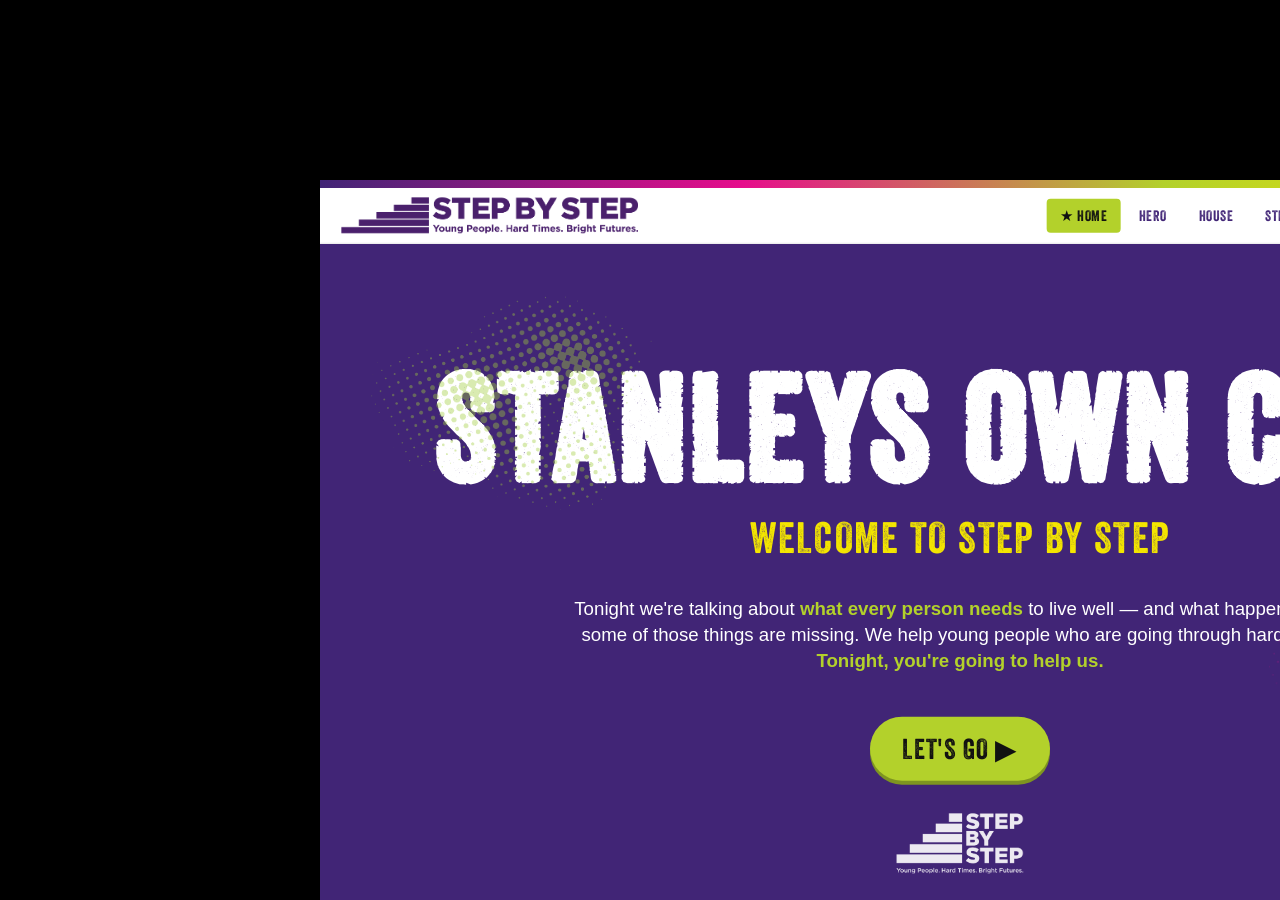
<file: project/cubs-session.html>
<!doctype html>
<html lang="en-GB">
<head>
<meta charset="utf-8">
<meta name="viewport" content="width=device-width, initial-scale=1, user-scalable=no">
<title>Step by Step · Cubs Session</title>
<style>
@font-face {
  font-family: 'Veneer';
  src: url('assets/Veneer.otf') format('opentype');
  font-weight: normal;
  font-style: normal;
  font-display: block;
}

:root {
  --purple: #412576;
  --lime:   #b3d12b;
  --pink:   #e60d8c;
  --yellow: #f4e600;
  --black:  #111111;
  --white:  #ffffff;
  --display: 'Veneer', Impact, 'Arial Black', sans-serif;
  --body: Verdana, Geneva, Tahoma, sans-serif;
}

* { box-sizing: border-box; margin: 0; padding: 0; -webkit-tap-highlight-color: transparent; }
html, body {
  width: 100%; height: 100%; overflow: hidden;
  background: #000;
  font-family: var(--body);
  color: var(--black);
  user-select: none; -webkit-user-select: none;
  touch-action: manipulation;
}

/* === SCALE STAGE: design at 1920x1080, scale to viewport === */
#stage-wrap {
  position: fixed; inset: 0;
  display: grid; place-items: center;
  background: #000;
}
#stage {
  width: 1920px; height: 1080px;
  position: relative;
  transform-origin: center center;
  background: var(--white);
  overflow: hidden;
}

/* === RAINBOW STRIPE === */
.rainbow {
  position: absolute; left: 0; right: 0; top: 0; height: 12px;
  background: linear-gradient(90deg, var(--purple) 0%, var(--pink) 33%, var(--lime) 66%, var(--yellow) 100%);
  z-index: 200;
}

/* === HEADER STRIP (leader nav) === */
header {
  position: absolute; top: 12px; left: 0; right: 0; height: 84px;
  display: flex; align-items: center; padding: 0 32px;
  background: var(--white);
  border-bottom: 2px solid #eee;
  z-index: 150;
}
header .brand {
  display: flex; align-items: center; gap: 18px;
  font-family: var(--display); font-size: 32px; color: var(--purple);
  letter-spacing: 0.02em; text-transform: uppercase;
  cursor: pointer;
}
header .brand img { height: 56px; }
header nav {
  margin-left: auto;
  display: flex; gap: 8px;
}
header nav button {
  font-family: var(--display); font-size: 22px;
  letter-spacing: 0.04em; text-transform: uppercase;
  background: transparent; border: 2px solid transparent;
  padding: 10px 18px; border-radius: 6px;
  color: var(--purple); cursor: pointer;
  transition: all 0.15s ease;
}
header nav button:hover, header nav button.active {
  background: var(--purple); color: var(--white);
}
header nav button.home {
  background: var(--lime); color: var(--black); border-color: var(--lime);
}
header nav button.home:hover { background: #9bba1e; }

/* === SCREENS === */
.screen {
  position: absolute; top: 96px; left: 0; right: 0; bottom: 0;
  padding: 40px 56px 56px;
  background: var(--white);
  opacity: 0; pointer-events: none;
  transition: opacity 0.35s ease;
  overflow: hidden;
}
.screen.active { opacity: 1; pointer-events: auto; z-index: 10; }

/* === BACKGROUND DECORATIONS === */
.bg-dots {
  position: absolute; pointer-events: none;
  background-size: contain; background-repeat: no-repeat;
  opacity: 0.55;
}

/* === BIG BUTTONS === */
.big-btn {
  display: inline-flex; align-items: center; justify-content: center; gap: 16px;
  font-family: var(--display); font-size: 42px;
  letter-spacing: 0.04em; text-transform: uppercase;
  padding: 22px 48px; border-radius: 9999px;
  border: none; cursor: pointer;
  background: var(--lime); color: var(--black);
  box-shadow: 0 6px 0 #7e9520;
  transition: transform 0.08s ease, box-shadow 0.08s ease;
}
.big-btn:active { transform: translateY(4px); box-shadow: 0 2px 0 #7e9520; }
.big-btn.purple { background: var(--purple); color: var(--white); box-shadow: 0 6px 0 #2a1850; }
.big-btn.purple:active { box-shadow: 0 2px 0 #2a1850; }
.big-btn.pink { background: var(--pink); color: var(--white); box-shadow: 0 6px 0 #95065a; }
.big-btn.pink:active { box-shadow: 0 2px 0 #95065a; }

/* ============== WELCOME ============== */
#welcome {
  background: var(--purple);
  display: flex; flex-direction: column; align-items: center; justify-content: center;
  text-align: center; padding: 60px;
}
#welcome h1 {
  font-family: var(--display);
  font-size: 220px;
  color: var(--white);
  line-height: 0.9;
  letter-spacing: 0.02em;
  text-transform: uppercase;
  margin-bottom: 24px;
}
#welcome .amp {
  font-family: var(--display); color: var(--lime); font-size: 220px;
}
#welcome .sub {
  font-family: var(--display);
  font-size: 64px;
  color: var(--yellow);
  letter-spacing: 0.04em; text-transform: uppercase;
  margin-bottom: 48px;
}
#welcome .strap {
  font-family: var(--body); font-size: 28px; color: var(--white);
  max-width: 1200px; line-height: 1.4;
  margin-bottom: 64px;
}
#welcome .strap b { color: var(--lime); }
#welcome .dots-1 {
  width: 420px; height: 420px;
  background-image: url('assets/dots-lime.png');
  top: 8%; left: 4%;
  opacity: 0.4;
}
#welcome .dots-2 {
  width: 420px; height: 420px;
  background-image: url('assets/dots-pink.png');
  bottom: 8%; right: 4%;
  opacity: 0.4;
}
#welcome .logo-w {
  position: absolute; bottom: 40px; left: 50%; transform: translateX(-50%);
  height: 90px; opacity: 0.9;
}

/* ============== HERO REVEAL ============== */
#hero-reveal {
  background: var(--black);
  display: flex; flex-direction: column;
  padding: 60px 80px;
}
#hero-reveal .kicker {
  font-family: var(--display); font-size: 38px;
  color: var(--lime); letter-spacing: 0.04em; text-transform: uppercase;
  margin-bottom: 24px;
}
#hero-reveal h2 {
  font-family: var(--display); font-size: 110px; color: var(--white);
  line-height: 0.95; letter-spacing: 0.02em; text-transform: uppercase;
  margin-bottom: 60px; max-width: 1500px;
}
#hero-reveal h2 em { font-style: normal; color: var(--yellow); }
#hero-reveal .grid {
  display: grid; grid-template-columns: repeat(4, 1fr); gap: 32px;
  flex: 1;
}
#hero-reveal .letter {
  border-radius: 18px;
  padding: 36px 32px;
  display: flex; flex-direction: column; justify-content: space-between;
  position: relative; overflow: hidden;
}
#hero-reveal .letter .L {
  font-family: var(--display); font-size: 240px; line-height: 0.85;
  letter-spacing: 0; text-transform: uppercase;
}
#hero-reveal .letter .word {
  font-family: var(--display); font-size: 56px; line-height: 0.95;
  letter-spacing: 0.02em; text-transform: uppercase;
  margin-top: -10px;
}
#hero-reveal .letter .desc {
  font-family: var(--body); font-size: 22px; line-height: 1.4;
  margin-top: 16px;
}
#hero-reveal .letter.h { background: var(--lime); color: var(--black); }
#hero-reveal .letter.e { background: var(--pink); color: var(--white); }
#hero-reveal .letter.r { background: var(--yellow); color: var(--black); }
#hero-reveal .letter.o { background: var(--purple); color: var(--white); }

/* ============== HERO HOUSE HUB ============== */
#hub {
  background: var(--white);
  padding: 24px 48px 48px;
  display: flex; flex-direction: column; align-items: center;
}
#hub .title {
  font-family: var(--display); font-size: 56px;
  color: var(--purple); letter-spacing: 0.02em; text-transform: uppercase;
  text-align: center; margin-bottom: 8px;
}
#hub .sub {
  font-family: var(--body); font-size: 22px; color: var(--black);
  text-align: center; margin-bottom: 20px;
}
#hub .sub b { color: var(--pink); }
#hub .house-wrap {
  flex: 1; width: 100%;
  display: grid; place-items: center;
  position: relative;
}

/* The house: built with absolute-positioned divs for the roof + 2x2 quadrants */
.house {
  position: relative;
  width: 1200px; height: 800px;
}
.house .roof {
  position: absolute; top: 0; left: 0; right: 0; height: 220px;
}
.house .roof .tri {
  position: absolute; inset: 0;
  background: var(--purple);
  clip-path: polygon(0% 100%, 50% 0%, 100% 100%);
}
.house .roof .label {
  position: absolute; top: 90px; left: 0; right: 0;
  text-align: center;
  font-family: var(--display); font-size: 72px; color: var(--white);
  letter-spacing: 0.04em; text-transform: uppercase;
  z-index: 5;
}
.house .body {
  position: absolute; top: 200px; left: 30px; right: 30px; bottom: 0;
  display: grid; grid-template-columns: 1fr 1fr; grid-template-rows: 1fr 1fr;
  gap: 12px;
  border: 12px solid var(--black);
  background: var(--black);
  border-radius: 8px;
  overflow: hidden;
}
.house .room {
  display: flex; flex-direction: column;
  align-items: center; justify-content: center;
  text-align: center;
  cursor: pointer; position: relative;
  transition: transform 0.12s ease, filter 0.15s ease;
  padding: 24px;
}
.house .room:hover, .house .room:active { filter: brightness(1.08); }
.house .room:active { transform: scale(0.98); }
.house .room .icon-box {
  width: 200px; height: 200px;
  display: grid; place-items: center;
  margin-bottom: 16px;
}
.house .room .icon-box svg { width: 100%; height: 100%; }
.house .room .label {
  font-family: var(--display); font-size: 64px;
  letter-spacing: 0.04em; text-transform: uppercase;
  line-height: 0.95;
}
.house .room .tap {
  font-family: var(--body); font-size: 18px;
  margin-top: 12px; opacity: 0.85;
}
.house .room.home { background: var(--lime); color: var(--black); }
.house .room.essentials { background: var(--pink); color: var(--white); }
.house .room.relationships { background: var(--yellow); color: var(--black); }
.house .room.opportunities { background: var(--purple); color: var(--white); }

.house .door {
  position: absolute; left: 50%; bottom: 0; transform: translateX(-50%);
  width: 120px; height: 180px;
  background: var(--purple);
  border: 8px solid var(--black);
  border-bottom: none;
  border-radius: 60px 60px 0 0;
  z-index: 10;
}
.house .door::after {
  content: ''; position: absolute; right: 18px; top: 50%;
  width: 12px; height: 12px; background: var(--lime); border-radius: 50%;
}

/* ============== HERO DETAIL ============== */
.detail {
  display: grid; grid-template-columns: 1fr 1fr; gap: 48px;
  height: 100%;
  padding: 16px 16px 16px 16px;
}
.detail .left {
  border-radius: 18px;
  padding: 56px 48px;
  display: flex; flex-direction: column; justify-content: space-between;
  position: relative; overflow: hidden;
}
.detail .left .kicker {
  font-family: var(--display); font-size: 32px;
  letter-spacing: 0.04em; text-transform: uppercase; opacity: 0.85;
  margin-bottom: 12px;
}
.detail .left h2 {
  font-family: var(--display); font-size: 130px;
  letter-spacing: 0.02em; text-transform: uppercase;
  line-height: 0.9; margin-bottom: 28px;
}
.detail .left p.lead {
  font-family: var(--body); font-size: 32px; line-height: 1.35;
  font-weight: bold; margin-bottom: 24px;
}
.detail .left p.body {
  font-family: var(--body); font-size: 22px; line-height: 1.5;
}
.detail .right {
  display: flex; flex-direction: column; gap: 20px;
}
.detail .right .card {
  flex: 1; background: var(--white);
  border: 4px solid var(--black);
  border-radius: 14px;
  padding: 28px 32px;
  display: flex; flex-direction: column;
}
.detail .right .card h3 {
  font-family: var(--display); font-size: 38px;
  color: var(--purple); letter-spacing: 0.02em; text-transform: uppercase;
  margin-bottom: 10px;
}
.detail .right .card p {
  font-family: var(--body); font-size: 21px; line-height: 1.45;
}
.detail .right .card .stat {
  font-family: var(--display); font-size: 90px; line-height: 0.9;
  margin-top: auto;
}
.detail .right .card .stat-label {
  font-family: var(--body); font-size: 20px; line-height: 1.3; margin-top: 4px;
}
.detail.home .left { background: var(--lime); color: var(--black); }
.detail.home .right .card .stat { color: var(--purple); }
.detail.essentials .left { background: var(--pink); color: var(--white); }
.detail.essentials .right .card .stat { color: var(--pink); }
.detail.relationships .left { background: var(--yellow); color: var(--black); }
.detail.relationships .right .card .stat { color: var(--pink); }
.detail.opportunities .left { background: var(--purple); color: var(--white); }
.detail.opportunities .right .card .stat { color: var(--purple); }

.back-btn {
  position: absolute; top: 16px; right: 24px; z-index: 50;
  font-family: var(--display); font-size: 26px;
  letter-spacing: 0.04em; text-transform: uppercase;
  background: var(--black); color: var(--white);
  border: none; padding: 14px 26px;
  border-radius: 9999px; cursor: pointer;
}
.back-btn:hover { background: var(--purple); }

/* ============== STEVIE / IMPACT VIDEO SCREENS ============== */
.video-screen {
  background: var(--black);
  display: flex; gap: 48px; padding: 56px 64px;
}
.video-screen .text {
  width: 520px; flex-shrink: 0;
  color: var(--white);
  display: flex; flex-direction: column; justify-content: center;
}
.video-screen .text .kicker {
  font-family: var(--display); font-size: 28px;
  color: var(--lime); letter-spacing: 0.04em; text-transform: uppercase;
  margin-bottom: 20px;
}
.video-screen .text h2 {
  font-family: var(--display); font-size: 92px;
  letter-spacing: 0.02em; text-transform: uppercase;
  line-height: 0.95; margin-bottom: 32px;
}
.video-screen .text h2 em { font-style: normal; color: var(--yellow); }
.video-screen .text p {
  font-family: var(--body); font-size: 22px; line-height: 1.5;
  margin-bottom: 16px;
}
.video-screen .player-wrap {
  flex: 1; position: relative; display: grid; place-items: center;
}
.video-screen .player {
  width: 100%; max-width: 1100px; aspect-ratio: 16/9;
  background: #1a1a1a;
  border: 6px solid var(--lime);
  border-radius: 14px;
  position: relative; overflow: hidden;
  display: grid; place-items: center;
}
.video-screen .player video { width: 100%; height: 100%; object-fit: contain; background: #000; }
.video-screen .player .placeholder {
  text-align: center; color: var(--white); padding: 40px;
}
.video-screen .player .placeholder .label {
  font-family: var(--display); font-size: 56px; color: var(--yellow);
  letter-spacing: 0.04em; text-transform: uppercase; margin-bottom: 16px;
}
.video-screen .player .placeholder .filename {
  font-family: var(--mono, monospace); font-size: 20px; color: var(--lime);
  background: rgba(255,255,255,0.08); padding: 10px 18px;
  border-radius: 6px; display: inline-block; margin-bottom: 12px;
}
.video-screen .player .placeholder .note {
  font-family: var(--body); font-size: 18px; color: var(--white); opacity: 0.8;
  max-width: 480px; line-height: 1.4; margin: 0 auto;
}
.video-screen .player .play-overlay {
  position: absolute; inset: 0;
  background: rgba(65, 37, 118, 0.55);
  display: grid; place-items: center;
  cursor: pointer;
  transition: opacity 0.2s ease;
}
.video-screen .player .play-overlay.hidden { display: none; }
.video-screen .player .play-overlay .circle {
  width: 180px; height: 180px; border-radius: 50%;
  background: var(--lime);
  display: grid; place-items: center;
  box-shadow: 0 0 0 16px rgba(179, 209, 43, 0.25);
}
.video-screen .player .play-overlay .circle::before {
  content: ''; display: block;
  width: 0; height: 0;
  border-style: solid;
  border-width: 38px 0 38px 60px;
  border-color: transparent transparent transparent var(--black);
  margin-left: 14px;
}
.video-screen .player .play-overlay .label {
  position: absolute; bottom: 30px; left: 50%; transform: translateX(-50%);
  font-family: var(--display); font-size: 36px; color: var(--white);
  letter-spacing: 0.04em; text-transform: uppercase;
  background: rgba(0,0,0,0.6); padding: 8px 22px; border-radius: 9999px;
}

/* ============== SHOP CHALLENGE ============== */
#shop {
  background: var(--white);
  padding: 32px 56px 48px;
  display: flex; flex-direction: column;
}
#shop .head {
  text-align: center; margin-bottom: 24px;
}
#shop .head .kicker {
  font-family: var(--display); font-size: 32px; color: var(--pink);
  letter-spacing: 0.04em; text-transform: uppercase; margin-bottom: 4px;
}
#shop .head h2 {
  font-family: var(--display); font-size: 96px; color: var(--purple);
  line-height: 0.9; letter-spacing: 0.02em; text-transform: uppercase;
}
#shop .head h2 .pound {
  background: var(--yellow); color: var(--black);
  padding: 0 18px; border-radius: 8px;
  display: inline-block; transform: rotate(-2deg);
}
#shop .body-row {
  display: grid; grid-template-columns: 1.1fr 1fr; gap: 36px;
  flex: 1; margin-top: 12px;
}
#shop .rules {
  background: var(--purple); color: var(--white);
  border-radius: 18px; padding: 36px 40px;
  display: flex; flex-direction: column; gap: 18px;
}
#shop .rules h3 {
  font-family: var(--display); font-size: 44px; color: var(--lime);
  letter-spacing: 0.02em; text-transform: uppercase; margin-bottom: 4px;
}
#shop .rules ol {
  list-style: none; counter-reset: step;
  display: flex; flex-direction: column; gap: 14px;
}
#shop .rules ol li {
  counter-increment: step;
  font-family: var(--body); font-size: 22px; line-height: 1.4;
  padding-left: 60px; position: relative;
}
#shop .rules ol li::before {
  content: counter(step);
  position: absolute; left: 0; top: -2px;
  width: 44px; height: 44px;
  background: var(--lime); color: var(--black);
  border-radius: 50%;
  font-family: var(--display); font-size: 28px;
  display: grid; place-items: center;
}
#shop .rules .note {
  font-family: var(--body); font-size: 20px; color: var(--yellow);
  font-style: italic; margin-top: 4px;
}

#shop .stations {
  display: grid; grid-template-columns: 1fr 1fr; grid-template-rows: 1fr 1fr;
  gap: 16px;
}
#shop .station {
  border-radius: 14px; padding: 20px 24px;
  color: var(--white);
  display: flex; flex-direction: column; justify-content: space-between;
}
#shop .station h4 {
  font-family: var(--display); font-size: 36px; letter-spacing: 0.02em;
  text-transform: uppercase; margin-bottom: 6px;
}
#shop .station p {
  font-family: var(--body); font-size: 17px; line-height: 1.4;
  opacity: 0.95;
}
#shop .station.home { background: var(--lime); color: var(--black); }
#shop .station.essentials { background: var(--pink); }
#shop .station.relationships { background: var(--yellow); color: var(--black); }
#shop .station.opportunities { background: var(--purple); }

#shop .footer-strip {
  background: var(--black); color: var(--white);
  border-radius: 12px;
  margin-top: 24px;
  padding: 22px 32px;
  font-family: var(--display); font-size: 36px;
  letter-spacing: 0.04em; text-transform: uppercase;
  text-align: center;
}
#shop .footer-strip em { color: var(--yellow); font-style: normal; }

/* ============== HERO MOMENT (JAMES) ============== */
#hero-moment {
  background: var(--purple);
  color: var(--white);
  padding: 56px 80px;
  display: grid; grid-template-columns: 580px 1fr; gap: 56px;
}
#hero-moment .photo-wrap {
  display: flex; flex-direction: column; gap: 24px;
}
#hero-moment .photo {
  flex: 1;
  background: var(--black);
  border: 6px solid var(--lime);
  border-radius: 14px;
  display: grid; place-items: center; overflow: hidden;
  text-align: center; padding: 24px;
}
#hero-moment .photo img { width: 100%; height: 100%; object-fit: cover; }
#hero-moment .photo .ph-label {
  font-family: var(--display); font-size: 40px; color: var(--yellow);
  letter-spacing: 0.04em; text-transform: uppercase; margin-bottom: 8px;
}
#hero-moment .photo .ph-note {
  font-family: var(--body); font-size: 18px; color: var(--white); opacity: 0.85;
  max-width: 400px; line-height: 1.4;
}
#hero-moment .photo-cap {
  background: var(--lime); color: var(--black);
  padding: 14px 22px; border-radius: 12px; text-align: center;
  font-family: var(--display); font-size: 32px; letter-spacing: 0.04em; text-transform: uppercase;
}
#hero-moment .text {
  display: flex; flex-direction: column; justify-content: center;
}
#hero-moment .text .kicker {
  font-family: var(--display); font-size: 32px; color: var(--lime);
  letter-spacing: 0.04em; text-transform: uppercase; margin-bottom: 16px;
}
#hero-moment .text h2 {
  font-family: var(--display); font-size: 110px; color: var(--white);
  line-height: 0.9; letter-spacing: 0.02em; text-transform: uppercase;
  margin-bottom: 32px;
}
#hero-moment .text h2 em { font-style: normal; color: var(--yellow); }
#hero-moment .quote {
  font-family: var(--body); font-size: 26px; line-height: 1.5;
  border-left: 6px solid var(--lime);
  padding: 8px 0 8px 28px;
  margin-bottom: 28px;
}
#hero-moment .signoff {
  font-family: var(--display); font-size: 38px; color: var(--lime);
  letter-spacing: 0.04em; text-transform: uppercase;
  margin-bottom: 32px;
}
#hero-moment .question {
  background: var(--lime); color: var(--black);
  padding: 24px 32px; border-radius: 12px;
  font-family: var(--display); font-size: 44px; line-height: 1;
  letter-spacing: 0.02em; text-transform: uppercase;
}

/* ============== HOME / Index buttons === */
#welcome .actions { display: flex; gap: 24px; flex-wrap: wrap; justify-content: center; }

/* === Helpers === */
.fade-in { animation: fadeUp 0.5s ease both; }
@keyframes fadeUp {
  from { opacity: 0; transform: translateY(12px); }
  to { opacity: 1; transform: translateY(0); }
}
.stagger > * { opacity: 0; animation: fadeUp 0.55s ease both; }
.stagger > *:nth-child(1) { animation-delay: 0.05s; }
.stagger > *:nth-child(2) { animation-delay: 0.20s; }
.stagger > *:nth-child(3) { animation-delay: 0.35s; }
.stagger > *:nth-child(4) { animation-delay: 0.50s; }
</style>
</head>
<body>

<div id="stage-wrap">
  <div id="stage" data-screen-label="Cubs Tablet">

    <div class="rainbow"></div>

    <header>
      <div class="brand" data-go="welcome">
        <img src="assets/logo-secondary-white.png" alt="Step by Step" style="height:54px;filter:brightness(0) saturate(100%) invert(13%) sepia(72%) saturate(2078%) hue-rotate(257deg) brightness(94%) contrast(96%);">
      </div>
      <nav>
        <button data-go="welcome" class="home">★ Home</button>
        <button data-go="hero-reveal">HERO</button>
        <button data-go="hub">House</button>
        <button data-go="stevie">Stevie</button>
        <button data-go="shop">£50 Shop</button>
        <button data-go="impact">Impact</button>
        <button data-go="hero-moment">Hero Moment</button>
      </nav>
    </header>

    <!-- ============ WELCOME ============ -->
    <section id="welcome" class="screen active" data-screen-label="01 Welcome">
      <div class="bg-dots dots-1"></div>
      <div class="bg-dots dots-2"></div>
      <h1>STANLEYS OWN CUBS</h1>
      <div class="sub">Welcome to Step by Step</div>
      <p class="strap">Tonight we're talking about <b>what every person needs</b> to live well — and what happens when some of those things are missing. We help young people who are going through hard times. <b>Tonight, you're going to help us.</b></p>
      <div class="actions">
        <button class="big-btn" data-go="hero-reveal">Let's Go ▶</button>
      </div>
      <img class="logo-w" src="assets/logo-primary-white.png" alt="Step by Step">
    </section>

    <!-- ============ HERO REVEAL ============ -->
    <section id="hero-reveal" class="screen" data-screen-label="02 HERO Reveal">
      <div class="kicker">Everyone needs four things</div>
      <h2>We call them <em>HERO</em></h2>
      <div class="grid stagger">
        <div class="letter h">
          <div>
            <div class="L">H</div>
            <div class="word">Home</div>
          </div>
          <div class="desc">A safe place to sleep with a door you can close.</div>
        </div>
        <div class="letter e">
          <div>
            <div class="L">E</div>
            <div class="word">Essentials</div>
          </div>
          <div class="desc">Food, clothes, and the things you need to stay healthy.</div>
        </div>
        <div class="letter r">
          <div>
            <div class="L">R</div>
            <div class="word">Relationships</div>
          </div>
          <div class="desc">People who care about you and have your back.</div>
        </div>
        <div class="letter o">
          <div>
            <div class="L">O</div>
            <div class="word">Opportunities</div>
          </div>
          <div class="desc">Chances to learn, grow, and look forward.</div>
        </div>
      </div>
    </section>

    <!-- ============ HERO HOUSE HUB ============ -->
    <section id="hub" class="screen" data-screen-label="03 HERO House">
      <div class="title">Tap a room to see what we do</div>
      <div class="sub">Step by Step helps young people with <b>all four</b> — not just one.</div>
      <div class="house-wrap">
        <div class="house">
          <div class="roof">
            <div class="tri"></div>
            <div class="label">HERO</div>
          </div>
          <div class="body">
            <div class="room home" data-go="detail-home">
              <div class="icon-box">
                <!-- house icon -->
                <svg viewBox="0 0 100 100" fill="none" stroke="currentColor" stroke-width="6" stroke-linejoin="round" stroke-linecap="round">
                  <path d="M15 50 L50 22 L85 50 V82 H15 Z"/>
                  <path d="M42 82 V62 H58 V82"/>
                </svg>
              </div>
              <div class="label">Home</div>
              <div class="tap">Tap to see</div>
            </div>
            <div class="room essentials" data-go="detail-essentials">
              <div class="icon-box">
                <!-- apple/food icon -->
                <svg viewBox="0 0 100 100" fill="none" stroke="currentColor" stroke-width="6" stroke-linejoin="round" stroke-linecap="round">
                  <path d="M28 42 C20 50 22 72 36 82 C44 88 56 88 64 82 C78 72 80 50 72 42 C64 34 56 38 50 42 C44 38 36 34 28 42 Z"/>
                  <path d="M50 42 V28 M50 28 C56 24 60 20 60 14"/>
                </svg>
              </div>
              <div class="label">Essentials</div>
              <div class="tap">Tap to see</div>
            </div>
            <div class="room relationships" data-go="detail-relationships">
              <div class="icon-box">
                <!-- two people icon -->
                <svg viewBox="0 0 100 100" fill="none" stroke="currentColor" stroke-width="6" stroke-linejoin="round" stroke-linecap="round">
                  <circle cx="34" cy="34" r="11"/>
                  <circle cx="66" cy="34" r="11"/>
                  <path d="M16 78 C16 64 26 56 34 56 C42 56 52 64 52 78"/>
                  <path d="M48 78 C48 64 58 56 66 56 C74 56 84 64 84 78"/>
                </svg>
              </div>
              <div class="label">Relationships</div>
              <div class="tap">Tap to see</div>
            </div>
            <div class="room opportunities" data-go="detail-opportunities">
              <div class="icon-box">
                <!-- rocket icon -->
                <svg viewBox="0 0 100 100" fill="none" stroke="currentColor" stroke-width="6" stroke-linejoin="round" stroke-linecap="round">
                  <path d="M50 12 C62 24 70 40 70 58 V76 H30 V58 C30 40 38 24 50 12 Z"/>
                  <circle cx="50" cy="44" r="7"/>
                  <path d="M30 64 L18 76 L30 76 M70 64 L82 76 L70 76"/>
                  <path d="M40 80 V88 M50 80 V90 M60 80 V88"/>
                </svg>
              </div>
              <div class="label">Opportunities</div>
              <div class="tap">Tap to see</div>
            </div>
          </div>
          <div class="door"></div>
        </div>
      </div>
    </section>

    <!-- ============ DETAIL: HOME ============ -->
    <section id="detail-home" class="screen" data-screen-label="04 HERO · Home">
      <button class="back-btn" data-go="hub">◀ Back to House</button>
      <div class="detail home">
        <div class="left">
          <div>
            <div class="kicker">H is for</div>
            <h2>Home</h2>
            <p class="lead">Somewhere safe to live and sleep.</p>
            <p class="body">Some young people don't have a safe home. That's where Step by Step come in. We don't just hand someone a key — we help them build a place where they can feel settled, safe, and themselves.</p>
          </div>
          <p class="body" style="opacity:0.85;font-style:italic;">"Step by Step gave me a home I feel comfortable in." — young person we support</p>
        </div>
        <div class="right">
          <div class="card">
            <h3>Supported Lodgings</h3>
            <p>A young person moves in with a family who has a spare room. The host gives them a home, mentoring, and the everyday stuff most of us take for granted.</p>
            <div class="stat">325</div>
            <div class="stat-label">young people given a safe home last year</div>
          </div>
          <div class="card">
            <h3>The Foyer &amp; Fostering</h3>
            <p>Our Aldershot Foyer is a building of small flats with staff on hand 24/7. Step by Step Fostering finds long-term homes for children of any age.</p>
          </div>
        </div>
      </div>
    </section>

    <!-- ============ DETAIL: ESSENTIALS ============ -->
    <section id="detail-essentials" class="screen" data-screen-label="04 HERO · Essentials">
      <button class="back-btn" data-go="hub">◀ Back to House</button>
      <div class="detail essentials">
        <div class="left">
          <div>
            <div class="kicker">E is for</div>
            <h2>Essentials</h2>
            <p class="lead">The everyday things you need to stay well.</p>
            <p class="body">Food. Toiletries. Clothes for school. A bus fare. A heating bill that gets paid. When you're trying to live on your own at 17 or 18, the basics can quickly become impossible.</p>
          </div>
          <p class="body" style="opacity:0.9;font-style:italic;">"The funding helped me look for rooms more efficiently — I had the option before some others." — Bradley, Opportunities Fund</p>
        </div>
        <div class="right">
          <div class="card">
            <h3>Opportunities Fund</h3>
            <p>Small grants for big differences. Bus passes, bikes, a deposit, work boots — whatever a young person needs to take their next step.</p>
            <div class="stat">149</div>
            <div class="stat-label">young people supported with an Opportunities Fund grant last year</div>
          </div>
          <div class="card">
            <h3>Practical Support</h3>
            <p>Cooking, budgeting, food shops — Step by Step staff and hosts work side-by-side with young people to build the everyday skills.</p>
          </div>
        </div>
      </div>
    </section>

    <!-- ============ DETAIL: RELATIONSHIPS ============ -->
    <section id="detail-relationships" class="screen" data-screen-label="04 HERO · Relationships">
      <button class="back-btn" data-go="hub">◀ Back to House</button>
      <div class="detail relationships">
        <div class="left">
          <div>
            <div class="kicker">R is for</div>
            <h2>Relationships</h2>
            <p class="lead">People who care about you and have your back.</p>
            <p class="body">Sometimes you just need someone to listen. Step by Step's Launch service is free and confidential, for anyone aged 11–25 — housing worries, mental health, school, family, anything.</p>
          </div>
          <p class="body" style="opacity:0.9;font-style:italic;">"Actually having people who care about me has helped with my motivation. I think I lost myself for a long time." — young person we support</p>
        </div>
        <div class="right">
          <div class="card">
            <h3>Launch &amp; Counselling</h3>
            <p>Free advice and one-to-one support. And free counselling — usually 5 to 8 sessions with a real therapist, in person or online.</p>
            <div class="stat">3,216</div>
            <div class="stat-label">counselling sessions delivered last year — a 101% increase</div>
          </div>
          <div class="card">
            <h3>Support Workers</h3>
            <p>Every young person we work with has someone in their corner — checking in, helping plan, and standing with them when things get hard.</p>
          </div>
        </div>
      </div>
    </section>

    <!-- ============ DETAIL: OPPORTUNITIES ============ -->
    <section id="detail-opportunities" class="screen" data-screen-label="04 HERO · Opportunities">
      <button class="back-btn" data-go="hub">◀ Back to House</button>
      <div class="detail opportunities">
        <div class="left">
          <div>
            <div class="kicker">O is for</div>
            <h2>Opportunities</h2>
            <p class="lead">Chances to learn, grow, and look forward.</p>
            <p class="body">A job interview. A college place. A driving lesson. The first weeks in a new flat. Step by Step help young people see what's possible — and then take the steps to make it real.</p>
          </div>
          <p class="body" style="opacity:0.9;font-style:italic;">"Step by Step has taught me that my past doesn't have to affect my future. Anything I put my mind to, I can achieve." — young person we support</p>
        </div>
        <div class="right">
          <div class="card">
            <h3>Education &amp; Work</h3>
            <p>From CV help to college applications to apprenticeships — we work with young people to find the next thing that fits.</p>
            <div class="stat">76%</div>
            <div class="stat-label">of young people in Supported Lodgings made positive progress last year</div>
          </div>
          <div class="card">
            <h3>The Whole Package</h3>
            <p>£6.80 of social value for every £1 invested in Step by Step. Real change, real lives, real futures.</p>
          </div>
        </div>
      </div>
    </section>

    <!-- ============ STEVIE VIDEO ============ -->
    <section id="stevie" class="screen video-screen" data-screen-label="05 Stevie">
      <div class="text">
        <div class="kicker">Real choices, real lives</div>
        <h2>Meet <em>Stevie</em></h2>
        <p>Stevie arrived at her host Rachel's door with bin bags of clothes and not much else. This is what happened next.</p>
        <p style="opacity:0.85;font-size:18px;">Watch the film "18 Isn't Cheaper" — Step by Step's campaign for fairer support for young people leaving care.</p>
      </div>
      <div class="player-wrap">
        <div class="player" id="player-stevie">
          <video id="video-stevie" preload="none" playsinline controls data-src="stevie.mp4"></video>
          <div class="placeholder" id="placeholder-stevie" style="display:none;">
            <div class="label">Stevie's Story</div>
            <div class="filename">stevie.mp4</div>
            <div class="note">Add the video file <b>stevie.mp4</b> to the same folder as this page and it will appear here.</div>
          </div>
          <div class="play-overlay" id="overlay-stevie">
            <div class="circle"></div>
            <div class="label">Tap to play</div>
          </div>
        </div>
      </div>
    </section>

    <!-- ============ £50 SHOP CHALLENGE ============ -->
    <section id="shop" class="screen" data-screen-label="06 £50 Shop Challenge">
      <div class="head">
        <div class="kicker">
</div>
        <h2>The <span class="pound">£50</span> Shop Challenge</h2>
      </div>
      <div class="body-row">
        <div class="rules">
          <h3>How it works</h3>
          <ol>
            <li>You're a young person living on your own. You've got <b>£50</b> for the whole week.</li>
            <li>There is a 'shop' at the back of the room.</li>
            <li>Run to the shop, pick what you need, bring back the card and pay.</li>
            <li>Write what you bought and what it cost in your <b>StandUp magazine</b>.</li>
            <li>Watch out — your leader might shout out a <b>chaos event</b>!</li>
          </ol>
          <div class="note">When you've finished, we'll talk about what was hardest to choose, and what you'd keep no matter what.</div>
        </div>
        <div class="stations">
          <div class="station home">
            <div>
              <h4>🏠 Home</h4>
              <p>Rent top-up · Heating · Insurance · Fixing what breaks</p>
            </div>
          </div>
          <div class="station essentials">
            <div>
              <h4>🍎 Essentials</h4>
              <p>Food shop · Toiletries · Clothes · Treats</p>
            </div>
          </div>
          <div class="station relationships">
            <div>
              <h4>👥 Relationships</h4>
              <p>Phone bill · Travel to see someone · Activity with a friend</p>
            </div>
          </div>
          <div class="station opportunities">
            <div>
              <h4>🚀 Opportunities</h4>
              <p>Travel to school/work · Interview clothes · School supplies · Trainers</p>
            </div>
          </div>
        </div>
      </div>
      <div class="footer-strip">Total if you bought everything: <em>???</em>  ·  Your budget: <em>£50</em></div>
    </section>

    <!-- ============ IMPACT VIDEO ============ -->
    <section id="impact" class="screen video-screen" data-screen-label="07 Impact">
      <div class="text">
        <div class="kicker">What support can do</div>
        <h2>Real <em>stories</em></h2>
        <p>Tyron and Liam are two young people Step by Step have stood with. This is what changed.</p>
        <p style="opacity:0.85;font-size:18px;">A short film of young people sharing what Step by Step's support has meant to them.</p>
      </div>
      <div class="player-wrap">
        <div class="player" id="player-impact">
          <video id="video-impact" preload="none" playsinline controls data-src="impact.mp4"></video>
          <div class="placeholder" id="placeholder-impact" style="display:none;">
            <div class="label">Impact Stories</div>
            <div class="filename">impact.mp4</div>
            <div class="note">Add the video file <b>impact.mp4</b> to the same folder as this page and it will appear here.</div>
          </div>
          <div class="play-overlay" id="overlay-impact">
            <div class="circle"></div>
            <div class="label">Tap to play</div>
          </div>
        </div>
      </div>
    </section>

    <!-- ============ HERO MOMENT (JAMES) ============ -->
    <section id="hero-moment" class="screen" data-screen-label="08 Your Hero Moment">
      <div class="photo-wrap">
        <div class="photo" id="james-photo-wrap">
          <div class="ph-label">📷 James — then &amp; now</div>
          <div class="ph-note">Add a photo file <b>assets/james.jpg</b> in the same folder and it will appear here. Or send me two photos for side-by-side.</div>
        </div>
        <div class="photo-cap">James — supported by Step by Step</div>
      </div>
      <div class="text">
        <div class="kicker">A message from</div>
        <h2>JAMES - HERO MOMENT</h2>
        <div class="quote">"Hi guys, great work today. I was supported by Step by Step when I was young. Now I travel all over the world for work. My hero moment was when I was able to <b>give back</b> to Step by Step — and the people who helped me."</div>
        <div class="signoff">"I can't wait to hear what your hero moments will be."</div>
        <div class="question">So… what's <span style="color:var(--pink);">your</span> hero moment?</div>
      </div>
    </section>

  </div>
</div>

<script>
// === Auto-scale stage to viewport ===
(function(){
  const stage = document.getElementById('stage');
  const wrap = document.getElementById('stage-wrap');
  const W = 1920, H = 1080;
  function fit() {
    const sx = window.innerWidth / W;
    const sy = window.innerHeight / H;
    const s = Math.min(sx, sy);
    stage.style.transform = `scale(${s})`;
  }
  window.addEventListener('resize', fit);
  fit();
})();

// === Screen router ===
(function(){
  const screens = document.querySelectorAll('.screen');
  const navBtns = document.querySelectorAll('header nav button');

  function show(id) {
    screens.forEach(s => s.classList.toggle('active', s.id === id));
    navBtns.forEach(b => b.classList.toggle('active', b.dataset.go === id));
    // pause any playing videos when leaving
    document.querySelectorAll('video').forEach(v => {
      const containing = v.closest('.screen');
      if (containing && containing.id !== id) v.pause();
    });
    // re-show overlays for fresh entry
    document.querySelectorAll('.play-overlay').forEach(o => {
      const containing = o.closest('.screen');
      const v = containing.querySelector('video');
      if (v && v.paused) o.classList.remove('hidden');
    });
  }

  // Bind every [data-go]
  document.querySelectorAll('[data-go]').forEach(el => {
    el.addEventListener('click', e => {
      e.preventDefault();
      show(el.dataset.go);
    });
  });

  // Expose for debugging
  window.__go = show;
})();

// === Video play overlays + missing-file handling (lazy attach) ===
(function(){
  ['stevie', 'impact'].forEach(name => {
    const video = document.getElementById('video-' + name);
    const overlay = document.getElementById('overlay-' + name);
    const placeholder = document.getElementById('placeholder-' + name);
    let attached = false;

    function attach() {
      if (attached) return;
      attached = true;
      // Probe with HEAD-style HTMLImageElement won't work for video; just try to load.
      const src = video.dataset.src;
      const probe = document.createElement('video');
      probe.preload = 'metadata';
      probe.muted = true;
      probe.addEventListener('error', () => {
        video.style.display = 'none';
        overlay.style.display = 'none';
        placeholder.style.display = 'block';
      }, { once: true });
      probe.addEventListener('loadedmetadata', () => {
        // File exists — wire up the real video element with a source
        const source = document.createElement('source');
        source.src = src;
        source.type = 'video/mp4';
        video.appendChild(source);
        video.load();
      }, { once: true });
      probe.src = src;
    }

    // Attach when this screen becomes active
    const screen = video.closest('.screen');
    const observer = new MutationObserver(() => {
      if (screen.classList.contains('active')) attach();
    });
    observer.observe(screen, { attributes: true, attributeFilter: ['class'] });

    overlay.addEventListener('click', () => {
      attach();
      overlay.classList.add('hidden');
      // small delay so the source can be wired up
      setTimeout(() => {
        video.play().catch(() => {});
      }, 50);
    });
    video.addEventListener('play', () => overlay.classList.add('hidden'));
    video.addEventListener('ended', () => overlay.classList.remove('hidden'));
  });
})();

// === Try to load James' photo if present ===
(function(){
  const wrap = document.getElementById('james-photo-wrap');
  const test = new Image();
  test.onload = () => {
    wrap.innerHTML = '';
    test.style.width = '100%';
    test.style.height = '100%';
    test.style.objectFit = 'cover';
    wrap.appendChild(test);
  };
  test.onerror = () => { /* keep placeholder */ };
  test.src = 'assets/james.jpg';
})();

// === Keyboard shortcuts (handy for testing on a laptop) ===
window.addEventListener('keydown', e => {
  const map = {
    '1': 'welcome',
    '2': 'hero-reveal',
    '3': 'hub',
    '4': 'stevie',
    '5': 'shop',
    '6': 'impact',
    '7': 'hero-moment',
  };
  if (map[e.key]) window.__go(map[e.key]);
});
</script>
</body>
</html>
</file>
